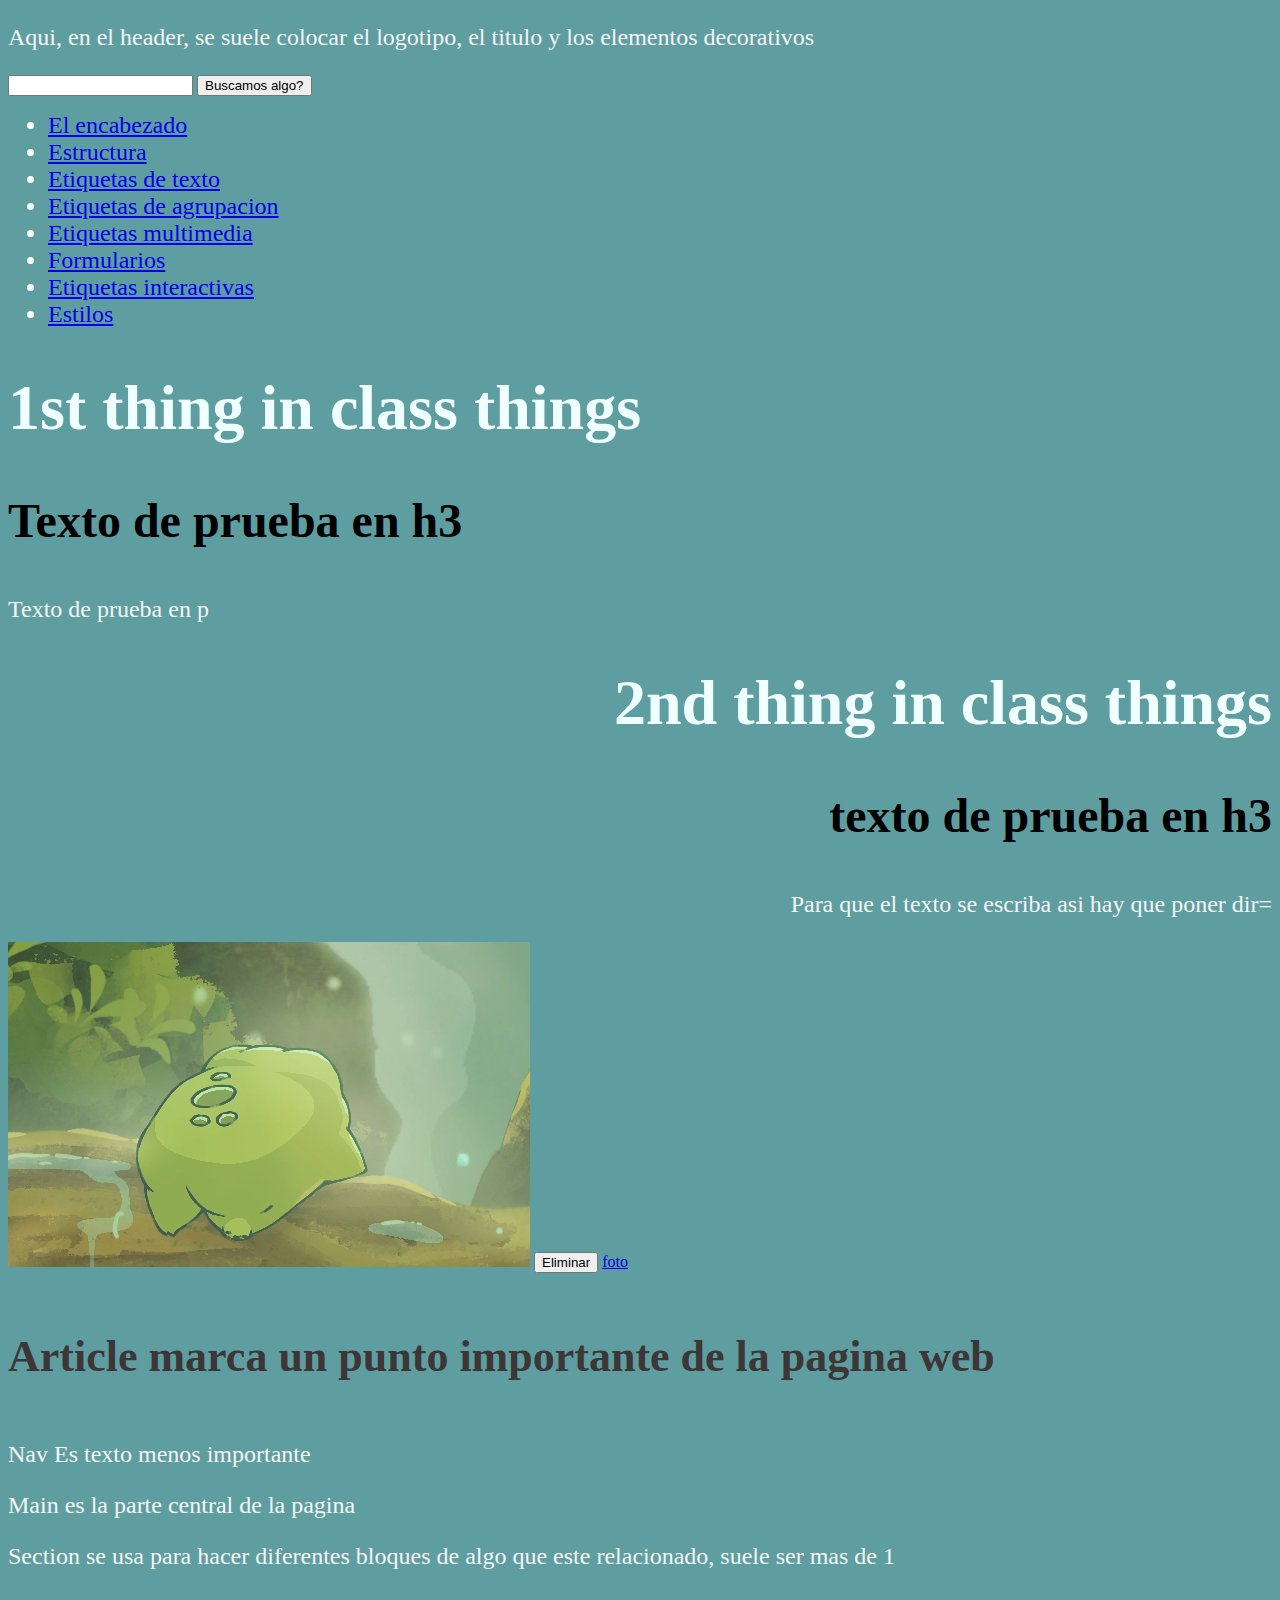
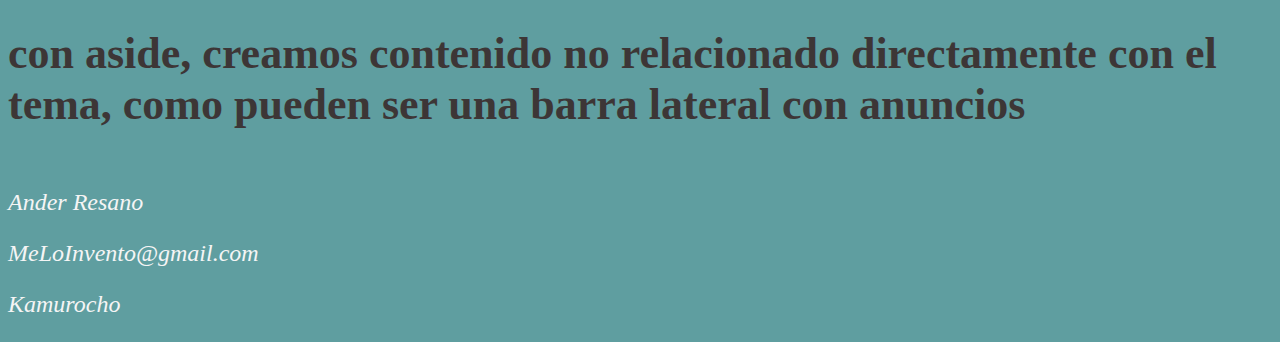
<file: code/index.html>
<!DOCTYPE html>
<html lang="es-ES"> <!--ES-ES SIGNIFICA ESPAÑOL DE ESPAÑA-->
<head>
    <meta charset="UTF-8">
    <link rel="shortcut icon" href="/images/Sin título.png" type="image/x-icon">
    <link rel="stylesheet" href="/css/formato.css">
    <meta name="viewport" content="width=device-width, initial-scale=1.0">
    <title>Aprenderemos html con una sola web?</title>
</head>
<body>
    <header>
        <p>Aqui, en el header, se suele colocar el logotipo, el titulo y los elementos decorativos</p>
        <search>
            <form>
            <input type="search">
            <input type="submit" value="Buscamos algo?">
            </form>
        </search>
    </header>
    <nav>
        <ul>
            <li><a href="/code/html_head_meta_link.html">El encabezado</a></li>
            <li><a href="/code/html_estructura_tipica.html">Estructura</a></li>
            <li><a href="/code/html_Etiquetas_de_texto.html">Etiquetas de texto</a></li>
            <li><a href="/code/html_etiquetas_de_agrupacion.html"> Etiquetas de agrupacion</a></li>
            <li><a href="/code/html_etiquetas_multimedia.html">Etiquetas multimedia</a></li>
            <li><a href="/code/html_etiquetas_de_formulario.html">Formularios</a></li>
            <li><a href="/code/html_etiquetas_interactivas.html">Etiquetas interactivas</a></li>
            <li><a href="/code/css.html">Estilos</a></li>
        </ul>
    </nav>
    <div id="1st_thing" class="things"> <!--DIV SIRVE PARA HACER BLOQUES DE TEXTO-->
        <h1 lang="en" translate="yes"> 1st thing in class things</h1> <!--LANG PERMITE CAMBIAR EL IDIOMA DE UNA LINEA DE TEXTO-->
        <h3>Texto de prueba en h3</h3>
        <p>Texto de prueba en p</p>
    </div>
    <div id="2nd_thing" class="things" dir="rtl"> <!--EL ID ES UNICO Y LA CLASE ENGLOBA DIFERENTES ID-->
        <h1 lang="en" translate="no"> 2nd thing in class things</h1> <!--TRANSLATE SIRVE PARA QUE SE PUEDA TRADUCIR O NO-->
        <h3>texto de prueba en h3</h3>
        <p>=Para que el texto se escriba asi hay que poner dir </p>
    </div>
    <img src="/images/Sin título.png" alt="broke" title="quita el puntero de aqui, marrano"> <!--TITLE ES EL TEXTO QUE SALE AL PONER EL PUNTERO SOBRE LA FOTO-->
    <button data-action="BORRAR" data-id="123">Eliminar</button> <!--BOTON PARA HACER ACCIONES, EN ESTE CASO BORRA-->
    <a href="/images/Sin título.png" accesskey="c">foto</a> <!--BOTON DE ACCESO DIRECTO A LO QUE PONGAS EN EL HREF-->
    <Article>
        <h4>Article marca un punto importante de la pagina web</h4>
    </Article>
    <nav>
        <p>Nav Es texto menos importante</p>
    </nav>
    <main>
        <p>Main es la parte central de la pagina</p>

    </main>
    <section>
        <p>Section se usa para hacer diferentes bloques de algo que este relacionado, suele ser mas de 1</p>
    </section>
    <aside>
        <h4>con aside, creamos contenido no relacionado directamente con el tema, como pueden ser una barra lateral con anuncios</h4>
    </aside>
    <footer>
        <address>
            <p>Ander Resano</p>
            <p>MeLoInvento@gmail.com</p>
            <p>Kamurocho</p>
        </address>
    </footer>



</body>
</html>
</file>
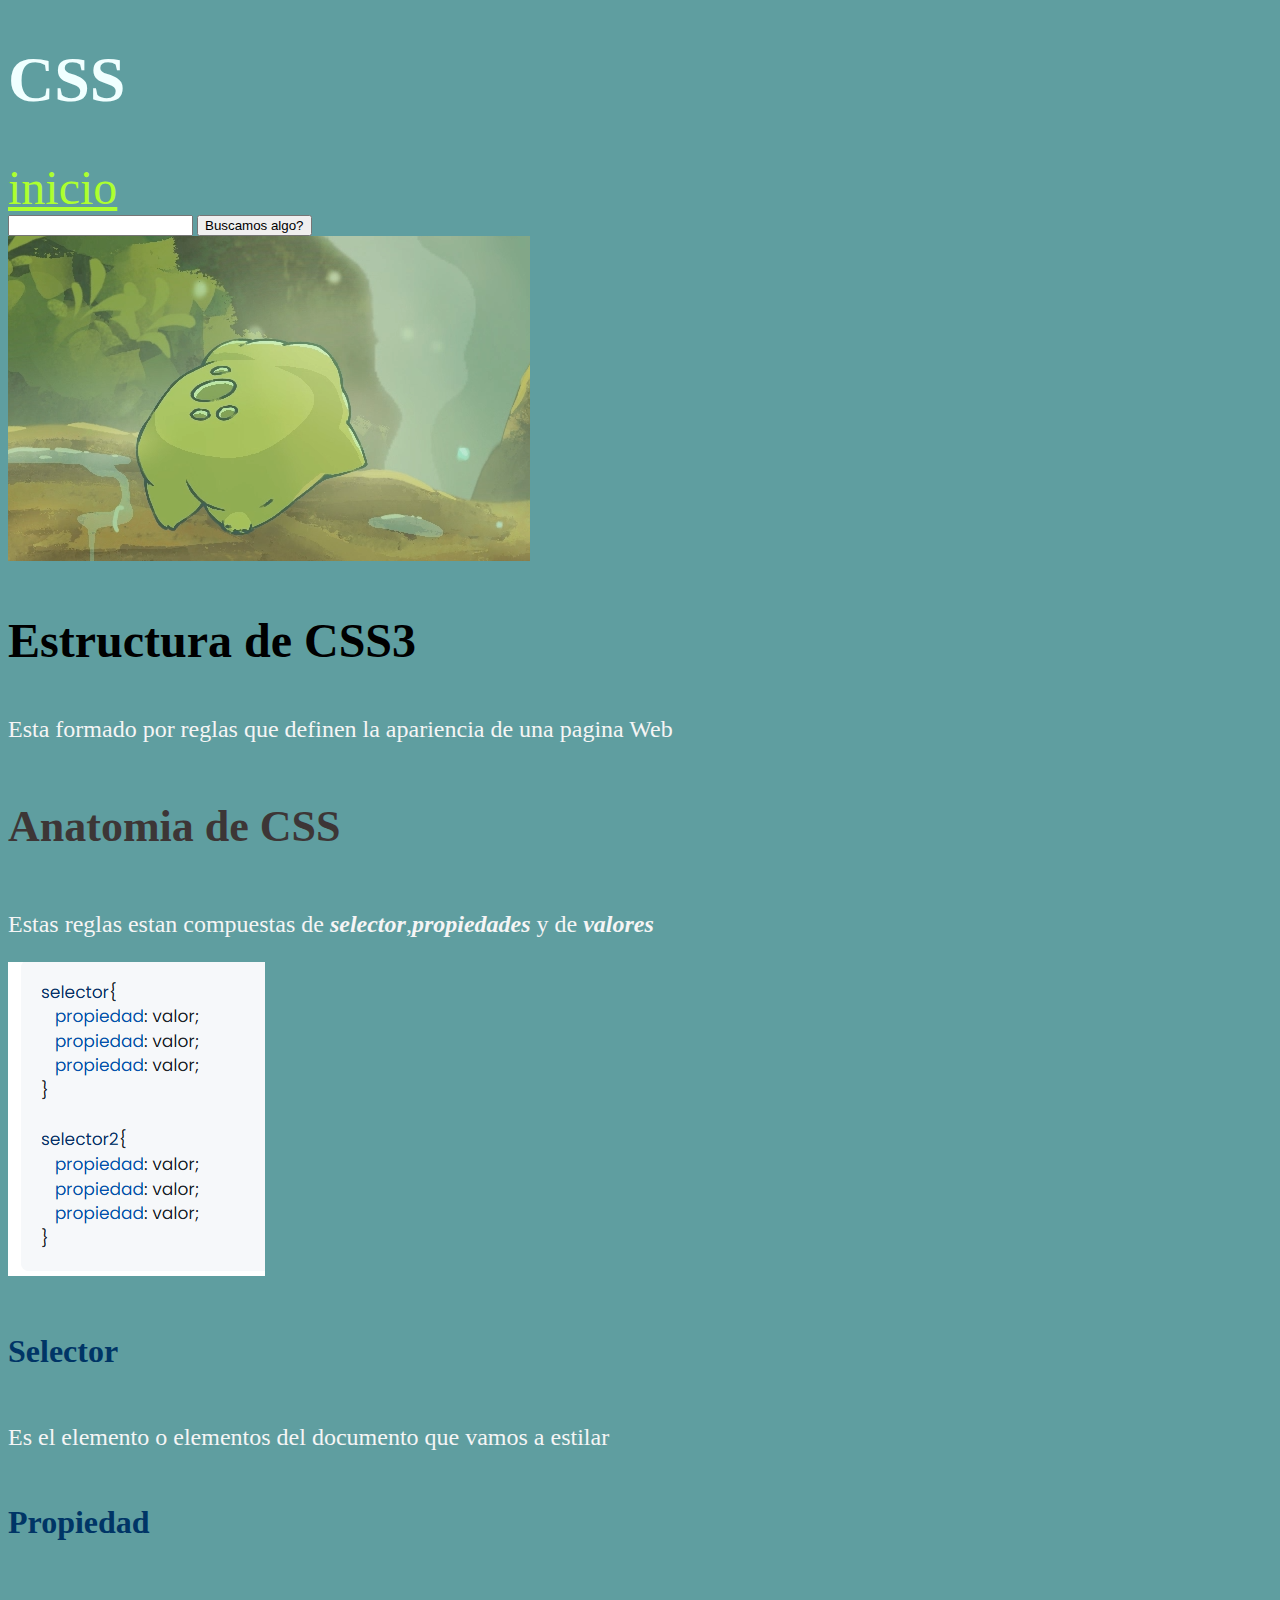
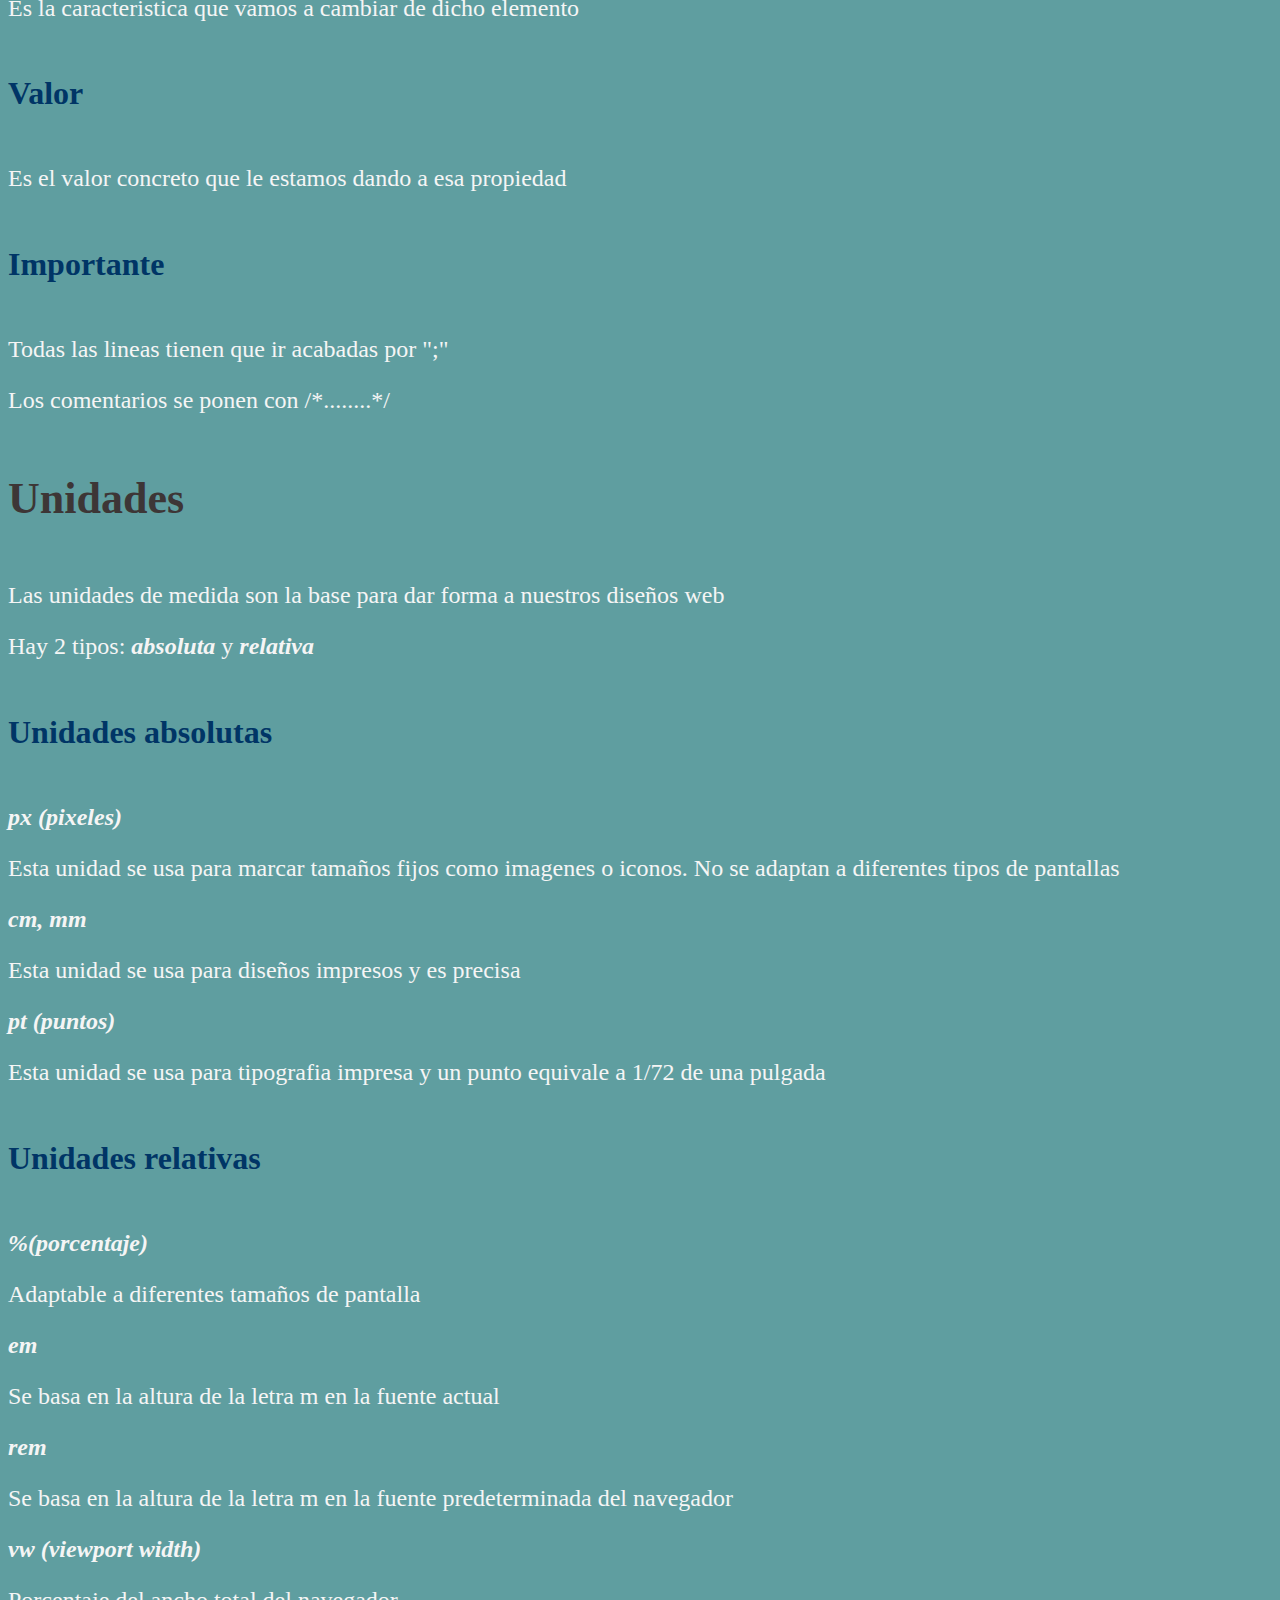
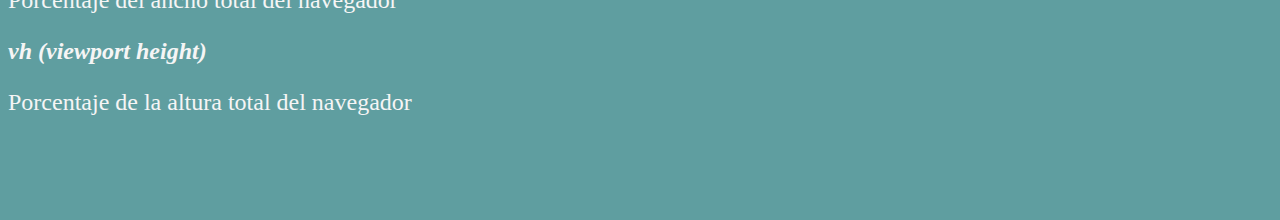
<file: code/css.html>
<!DOCTYPE html>
<html lang="en">
<head>
    <meta charset="UTF-8">
    <link rel="shortcut icon" href="/images/Sin título.png" type="image/x-icon">
    <link rel="stylesheet" href="/css/formato.css">
    <script src="/js/main.js"></script>
    <meta name="viewport" content="width=device-width, initial-scale=1.0">
    <meta name="author" content="Ander Resano">
    <meta name="theme-color" content="#fabada">
    <meta name="description" content="Web de practicas en HTML">
    <title>Estilos</title>
</head>
<header>
    <h1>CSS</h1>
    <a href="/code/index.html" class="enlace" accesskey="c">inicio</a>
    <search>
        <form>
        <input type="search">
        <input type="submit" value="Buscamos algo?">
        </form>
    </search>
    <img src="/images/Sin título.png" alt="broke" class="fondo">
</header>
<main>
    <div id="Estructura" >
        <h3>Estructura de CSS3</h3>
        <p>Esta formado por reglas que definen la apariencia de una pagina Web</p>
    </div>
    <section>
        <div id="Anatomia">
        <h4>Anatomia de CSS</h4>
        <p>Estas reglas estan compuestas de <strong>selector</strong>,<strong>propiedades</strong> y de <strong>valores</strong></p>
        <img src="/images/Captura de pantalla 2025-02-28 192212.png" alt="100px" title="pseudocodigo base">
        </div>
        <article>
            <h5>Selector</h5>
            <p>Es el elemento o elementos del documento que vamos a estilar</p>
        </article>
        <article>
            <h5>Propiedad</h5>
            <p>Es la caracteristica que vamos a cambiar de dicho elemento</p>
        </article>
        <article>
            <h5>Valor</h5>
            <p>Es el valor concreto que le estamos dando a esa propiedad</p>
        </article>
        <div>
            <h5>Importante</h5>
            <p>Todas las lineas tienen que ir acabadas por ";"</p>
            <p>Los comentarios se ponen con /*........*/</p>
        </div>

    </section>
    <section>
        <div id="#Unidades">
            <h4>Unidades</h4>
            <p>Las unidades de medida son la base para dar forma a nuestros diseños web</p>
            <p>Hay 2 tipos: <strong>absoluta</strong> y <strong>relativa</strong></p>
        </div>
        <article>
            <h5>Unidades absolutas</h5>
            <p><strong>px (pixeles) </strong></p>
            <p>Esta unidad se usa para marcar tamaños fijos como imagenes o iconos. No se adaptan a diferentes tipos de pantallas</p>
            <p><strong>cm, mm</strong></p>
            <p>Esta unidad se usa para diseños impresos y es precisa</p>
            <p><strong>pt (puntos)</strong></p>
            <p>Esta unidad se usa para tipografia impresa y un punto equivale a 1/72 de una pulgada</p>
        </article>
        <article>
            <h5>Unidades relativas</h5>
            <p><strong>%(porcentaje)</strong></p>
            <p>Adaptable a diferentes tamaños de pantalla</p>
            <p><strong>em</strong></p>
            <p>Se basa en la altura de la letra m en la fuente actual</p>
            <p><strong>rem</strong></p>
            <p>Se basa en la altura de la letra m en la fuente predeterminada del navegador</p>
            <p><strong>vw (viewport width)</strong></p>
            <p>Porcentaje del ancho total del navegador</p>
            <p><strong>vh (viewport height)</strong></p>
            <p>Porcentaje de la altura total del navegador</p>
            

        </article>
    </section>
    <br><br><br><br>
</main>
</html>
</file>
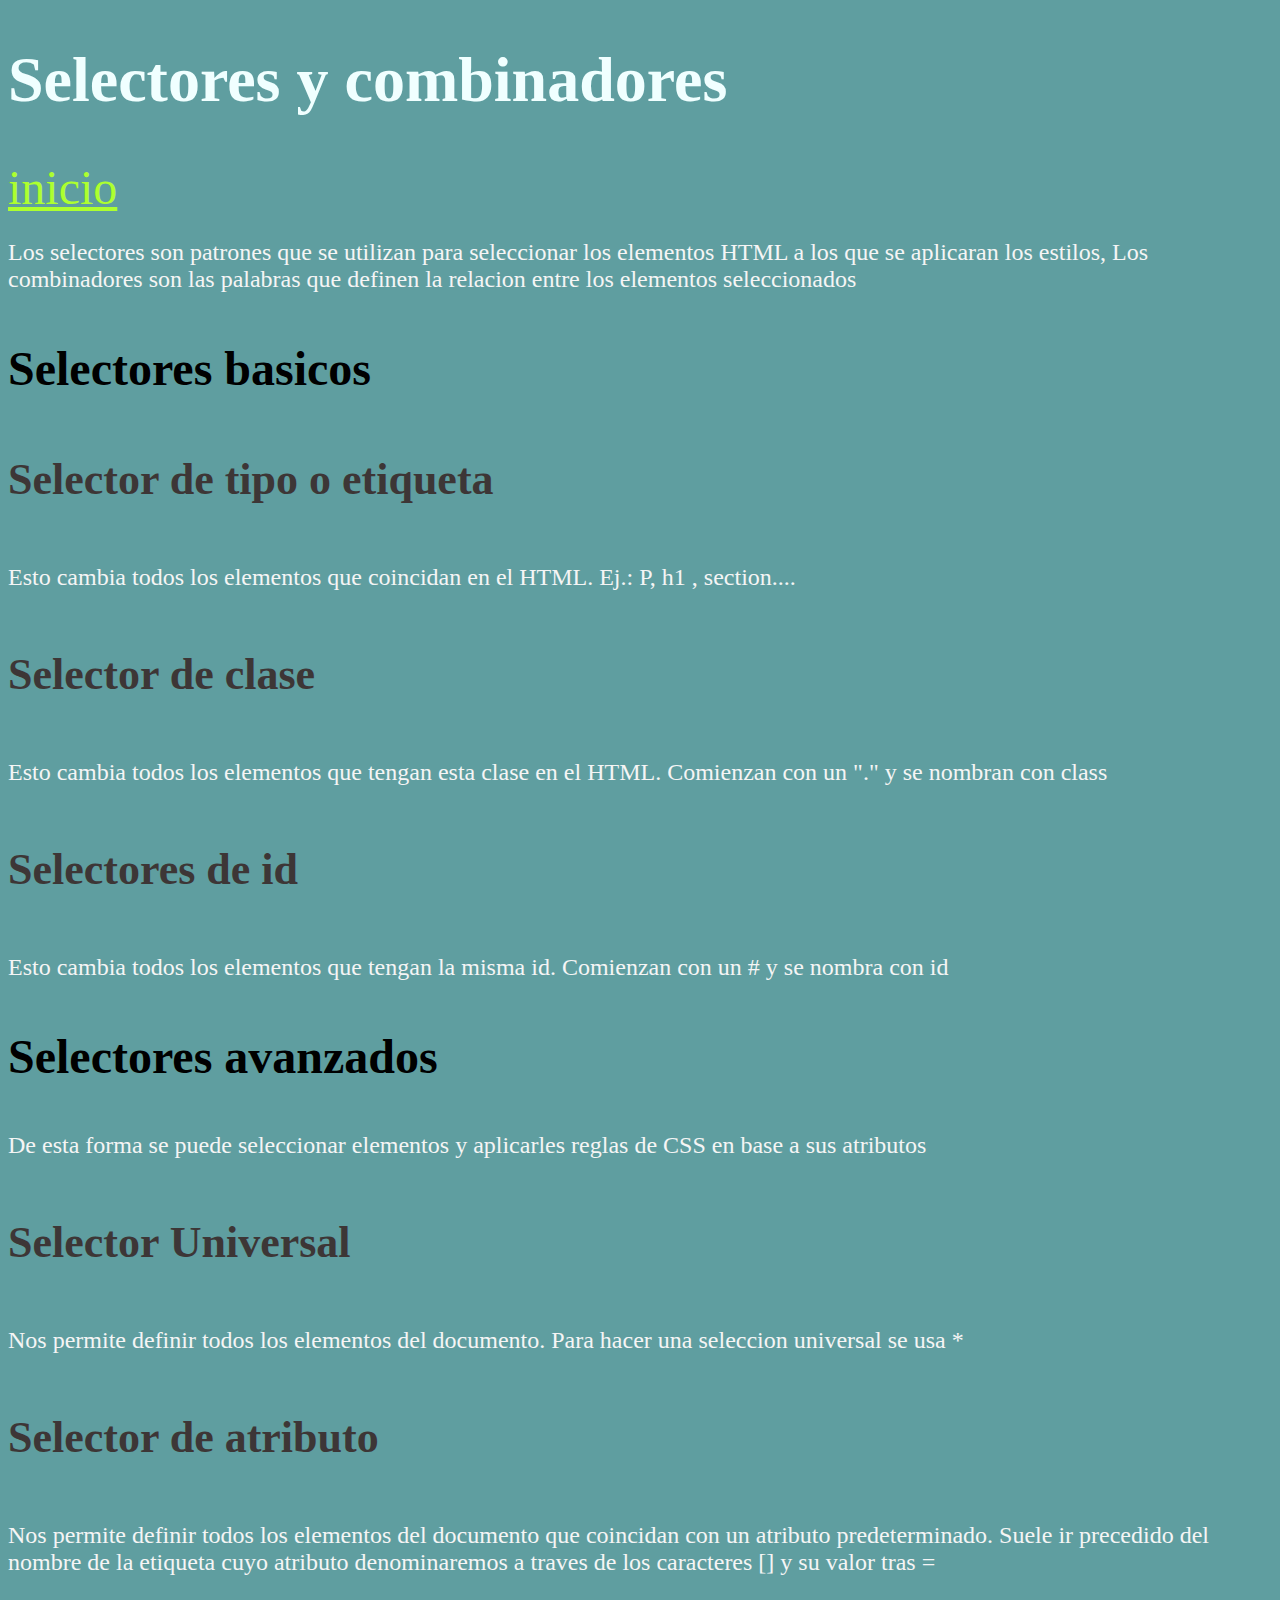
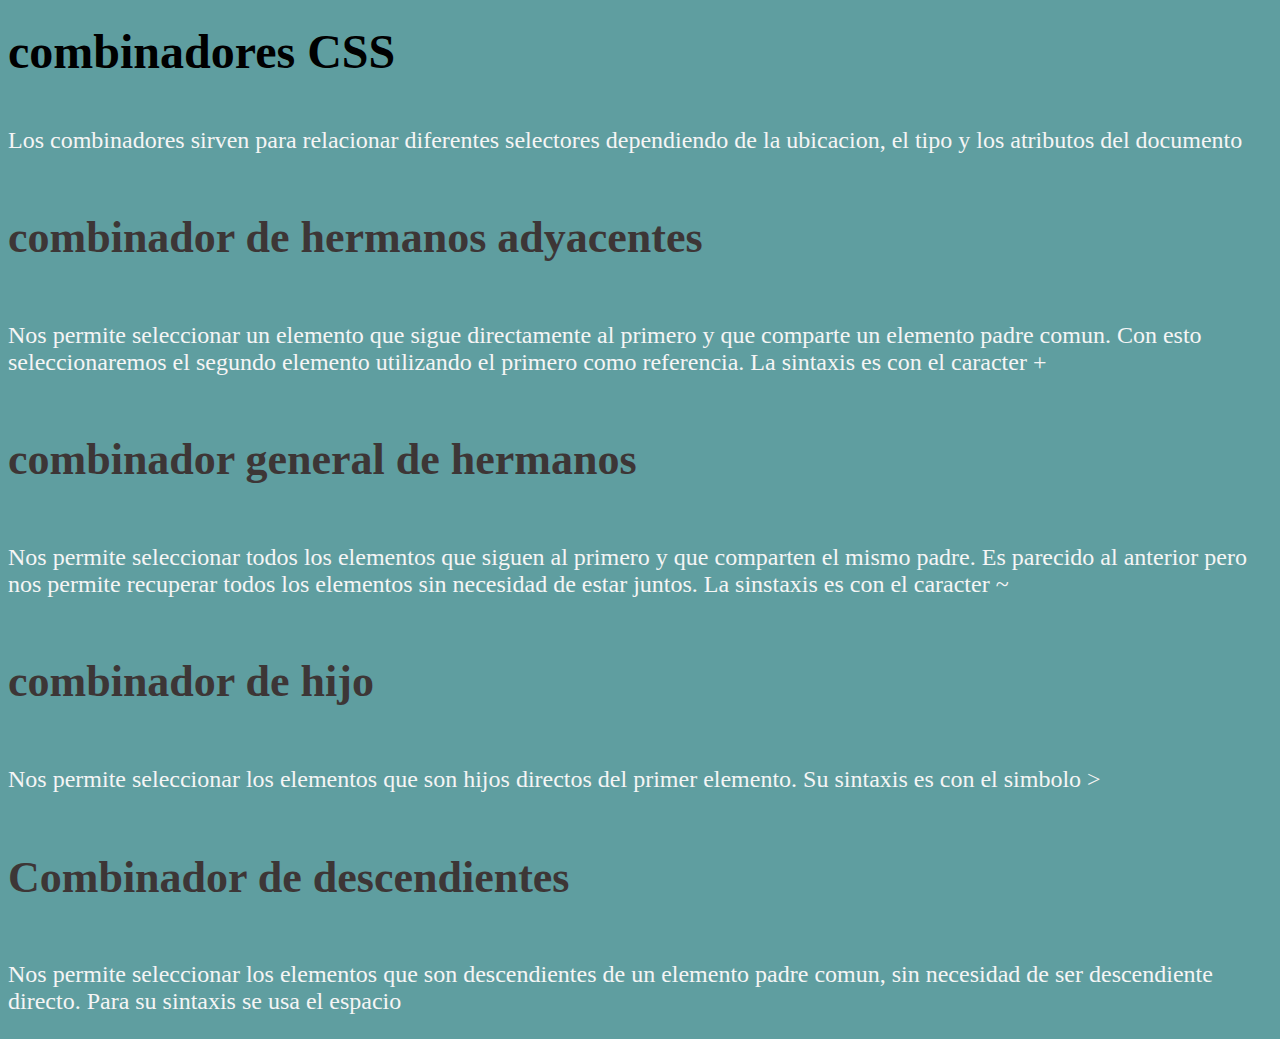
<file: code/css_selectores y combinadores.html>
<!DOCTYPE html>
<html lang="es-ES">
<head>
    <meta charset="UTF-8">
    <link rel="shortcut icon" href="/images/Sin título.png" type="image/x-icon">
    <link rel="stylesheet" href="/css/formato.css">
    <script src="/js/main.js"></script>
    <meta name="viewport" content="width=device-width, initial-scale=1.0">
    <meta name="author" content="Ander Resano">
    <meta name="theme-color" content="#fabada">
    <meta name="description" content="Web de practicas en HTML">
    <title>Selectores y combinadores</title>
</head>
<header>
    <h1>Selectores y combinadores</h1>
    <a href="/code/index.html" class="enlace" accesskey="c">inicio</a>
</header>
<main>
    <div>
        <p>Los selectores son patrones que se utilizan para seleccionar los elementos HTML a los que se aplicaran los estilos, Los combinadores son las palabras que definen la relacion entre los elementos seleccionados</p>
    </div>
    <article>
        <h3>Selectores basicos</h3>
    
        <section>
            <h4>Selector de tipo o etiqueta</h4>
            <p>Esto cambia todos los elementos que coincidan en el HTML. Ej.: P, h1 , section....</p>
        </section>
        <section>
            <h4>Selector de clase</h4>
            <p>Esto cambia todos los elementos que tengan esta clase en el HTML. Comienzan con un "." y se nombran con class </p>
        </section>
        <section>
            <h4>Selectores de id</h4>
            <p>Esto cambia todos los elementos que tengan la misma id. Comienzan con un # y se nombra con id</p>
        </section>
    </article>
    <article>
        <h3>Selectores avanzados</h3>
        <p>De esta forma se puede seleccionar elementos y aplicarles reglas de CSS en base a sus atributos</p>
        <section>
            <h4>Selector Universal</h4>
            <p>Nos permite definir todos los elementos del documento. Para hacer una seleccion universal se usa *</p>
        </section>
        <section>
            <h4>Selector de atributo</h4>
            <p>Nos permite definir todos los elementos del documento que coincidan con un atributo predeterminado. Suele ir precedido del nombre de la etiqueta cuyo atributo denominaremos a traves de los caracteres [] y su valor tras =</p>
        </section>
    </article>
    <article>
        <h3>combinadores CSS</h3>
        <p>Los combinadores sirven para relacionar diferentes selectores dependiendo de la ubicacion, el tipo y los atributos del documento</p>
        <section>
            <h4>combinador de hermanos adyacentes</h4>
            <p>Nos permite seleccionar un elemento que sigue directamente al primero y que comparte un elemento padre comun. Con esto seleccionaremos el segundo elemento utilizando el primero como referencia. La sintaxis es con el caracter +</p>
        </section>
        <section>
            <h4>combinador general de hermanos</h4>
            <p>Nos permite seleccionar todos los elementos que siguen al primero y que comparten el mismo padre. Es parecido al anterior pero nos permite recuperar todos los elementos sin necesidad de estar juntos. La sinstaxis es con el caracter ~</p>
        </section>
        <section>
            <h4>combinador de hijo</h4>
            <p>Nos permite seleccionar los elementos que son hijos directos del primer elemento. Su sintaxis es con el simbolo > </p>
        </section>
        <section>
            <h4>Combinador de descendientes</h4>
            <p>Nos permite seleccionar los elementos que son descendientes de un elemento padre comun, sin necesidad de ser descendiente directo. Para su sintaxis se usa el espacio</p>
        </section>

    </article>
</main>
</html>
</file>
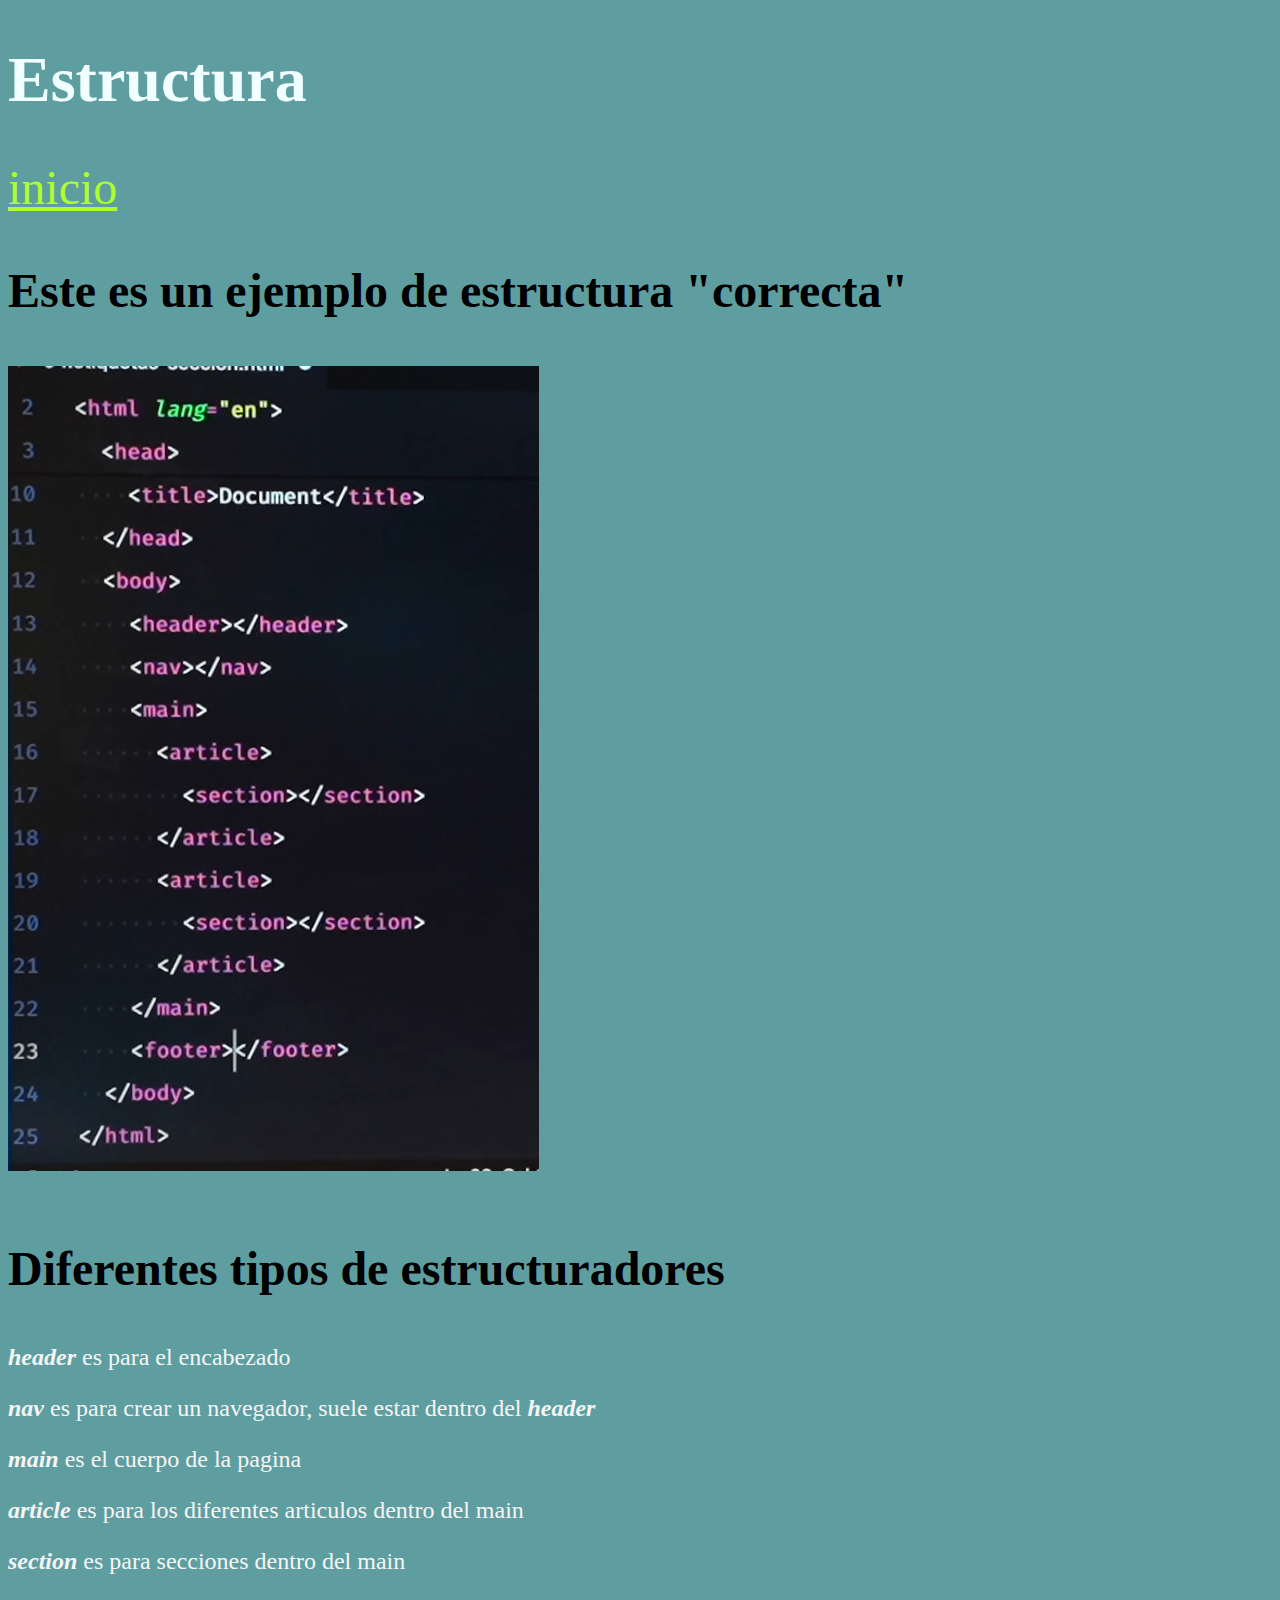
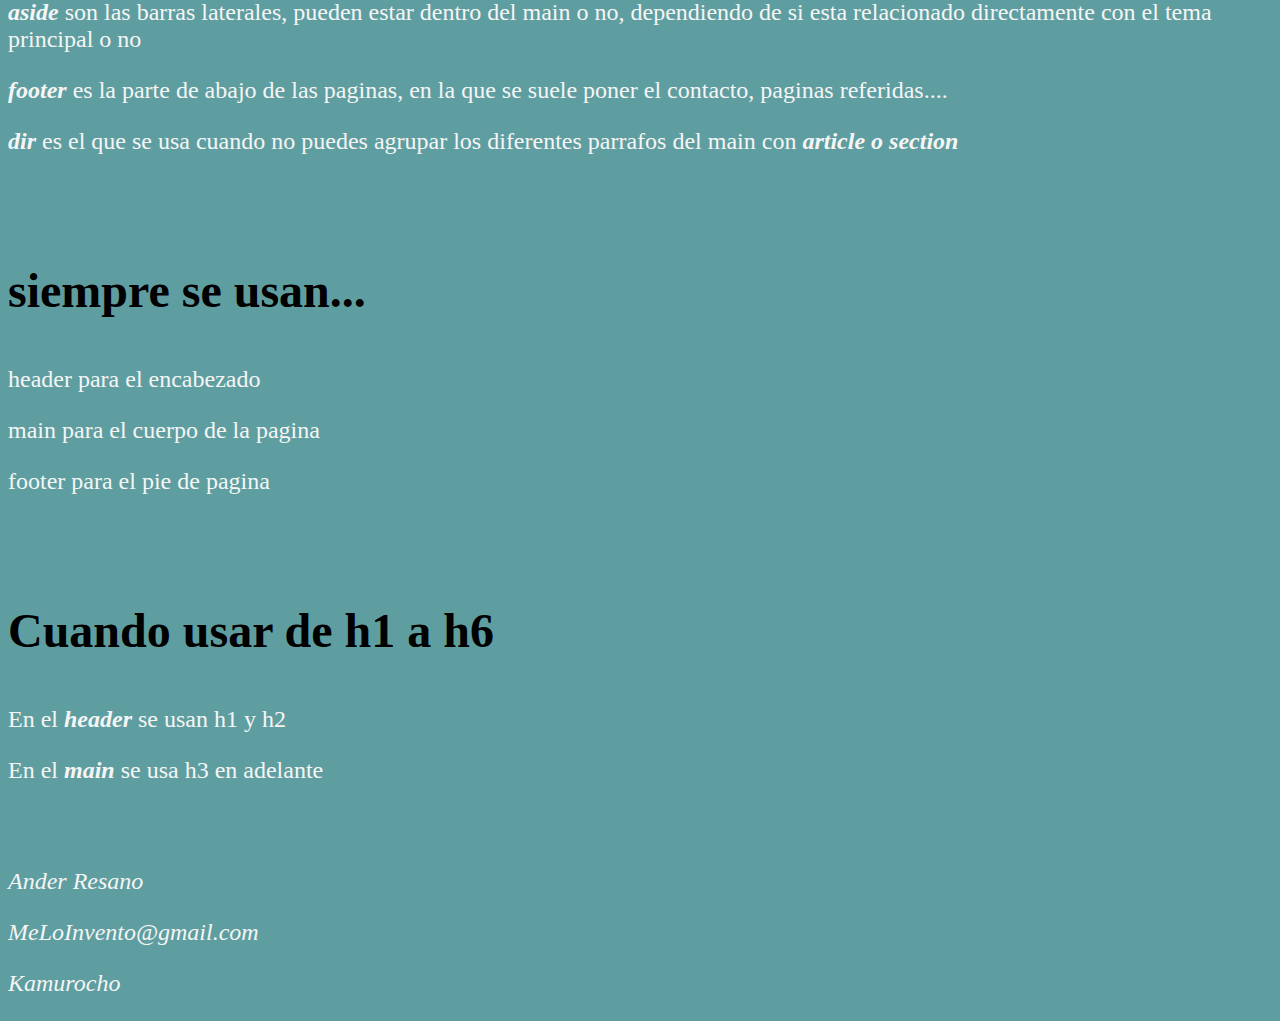
<file: code/html_estructura_tipica.html>
<!DOCTYPE html>
<html lang="en">
<head>
    <meta charset="UTF-8">
    <link rel="shortcut icon" href="/images/Sin título.png" type="image/x-icon">
    <link rel="stylesheet" href="/css/formato.css">
    <meta name="viewport" content="width=device-width, initial-scale=1.0">
    <title>Mejorando el seo</title>
</head>
<body>
    <header>
        <h1>Estructura</h1>
        <a href="/code/index.html" class="enlace" accesskey="c">inicio</a>
    </header>
    <main>
        <div>
            <h3>Este es un ejemplo de estructura "correcta"</h3>
            <img src="/images/Captura de pantalla 2025-02-28 151206.png" alt="">
        </div>
        <br>
        <section>
        <h3>Diferentes tipos de estructuradores</h3>
            <p><strong>header</strong> es para el encabezado</p>
            <p><strong>nav</strong> es para crear un navegador, suele estar dentro del <strong>header</strong></p>
            <p><strong>main</strong> es el cuerpo de la pagina</p>
            <p><strong>article</strong> es para los diferentes articulos dentro del main</p>
            <p><strong>section</strong> es para secciones dentro del main</p>
            <p><strong>aside</strong> son las barras laterales, pueden estar dentro del main o no, dependiendo de si esta relacionado directamente con el tema principal o no</p>
            <p><strong>footer</strong> es la parte de abajo de las paginas, en la que se suele poner el contacto, paginas referidas....</p>
            <p><strong>dir</strong> es el que se usa cuando no puedes agrupar los diferentes parrafos del main con <strong>article o section</strong></p>
        </section>
        <br>
        <br>
        <section>
        <h3>siempre se usan...</h3>
            <p>header para el encabezado</p>
            <p>main para el cuerpo de la pagina</p>
            <p>footer para el pie de pagina</p>
        </section>
        <br>
        <br>
        <section>
            <h3>Cuando usar de h1 a h6</h3>
            <p>En el <strong>header</strong> se usan h1 y h2</p>
            <p>En el <strong>main</strong> se usa h3 en adelante</p>
        </section>
    </main>
    <br>
    <br>
    
    <footer>
        <address>
            <p>Ander Resano</p>
            <p>MeLoInvento@gmail.com</p>
            <p>Kamurocho</p>
        </address>
    </footer>

</body>
</html>
</file>
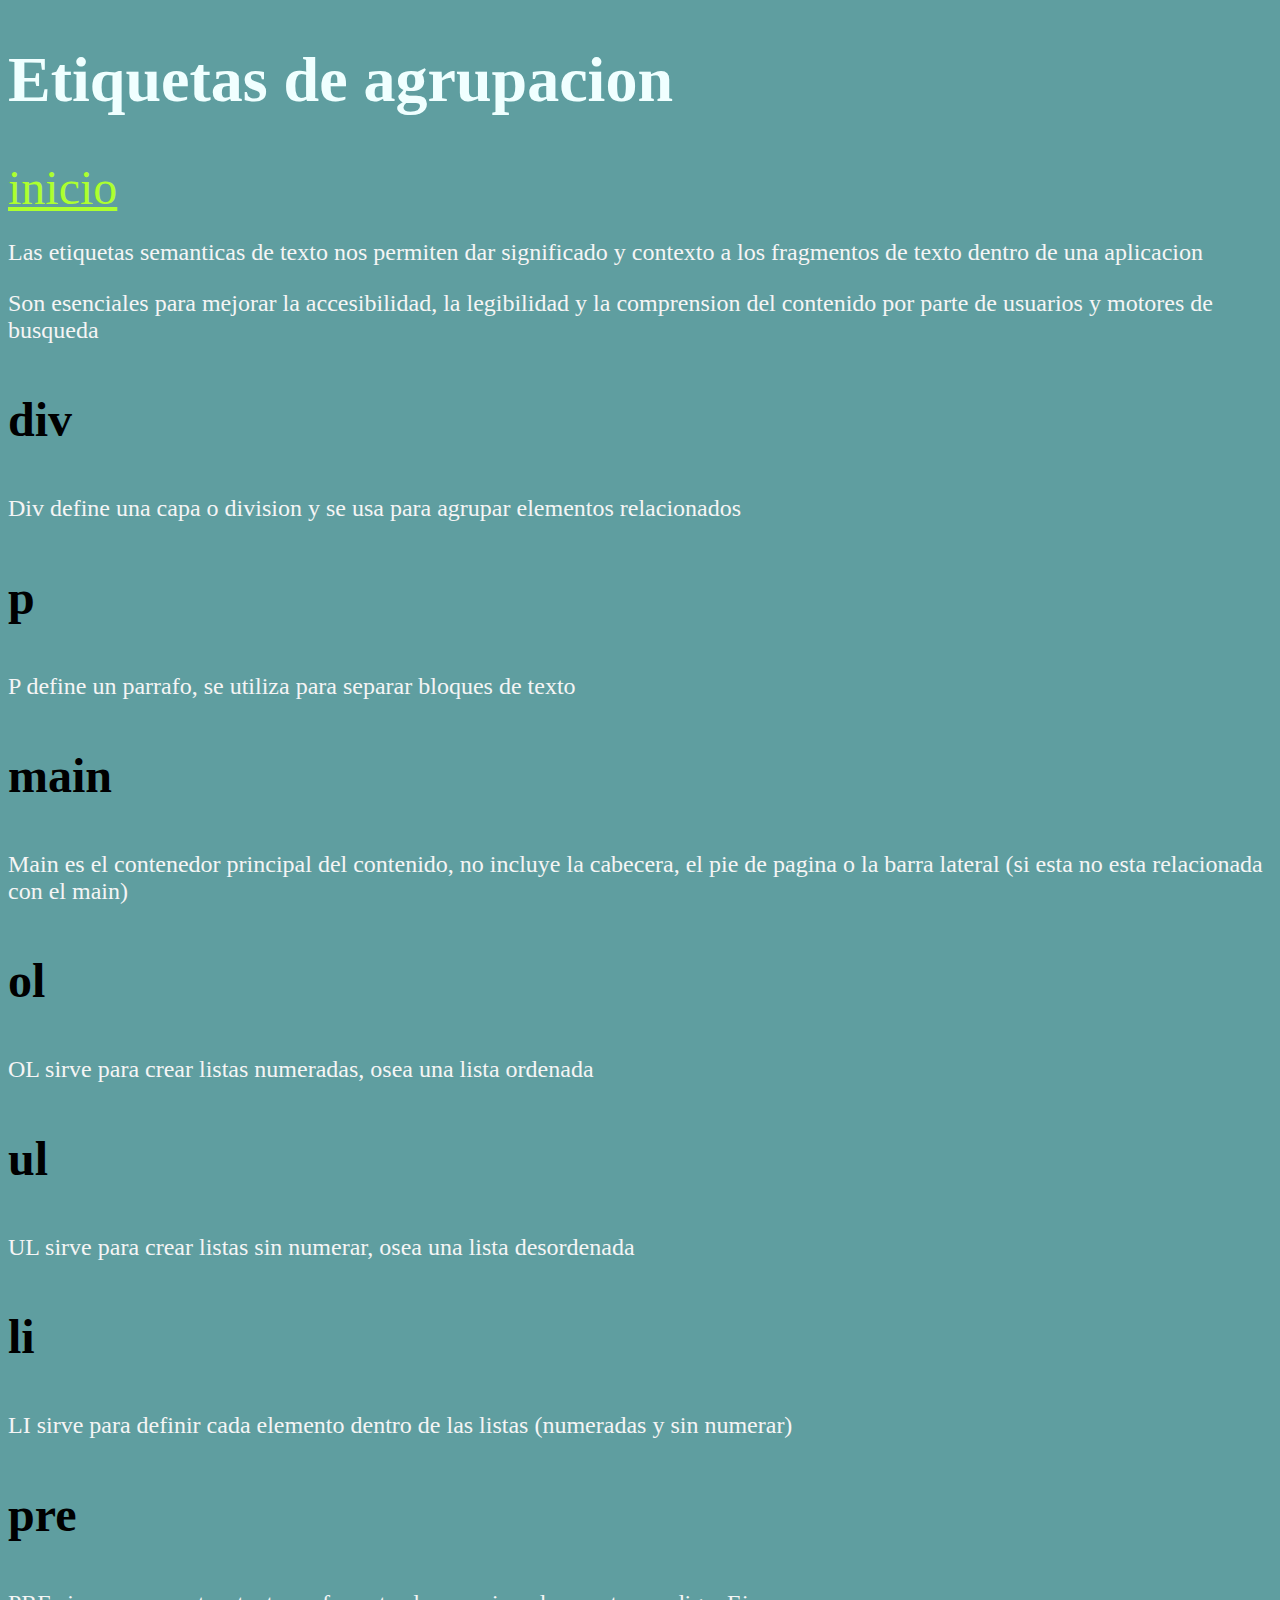
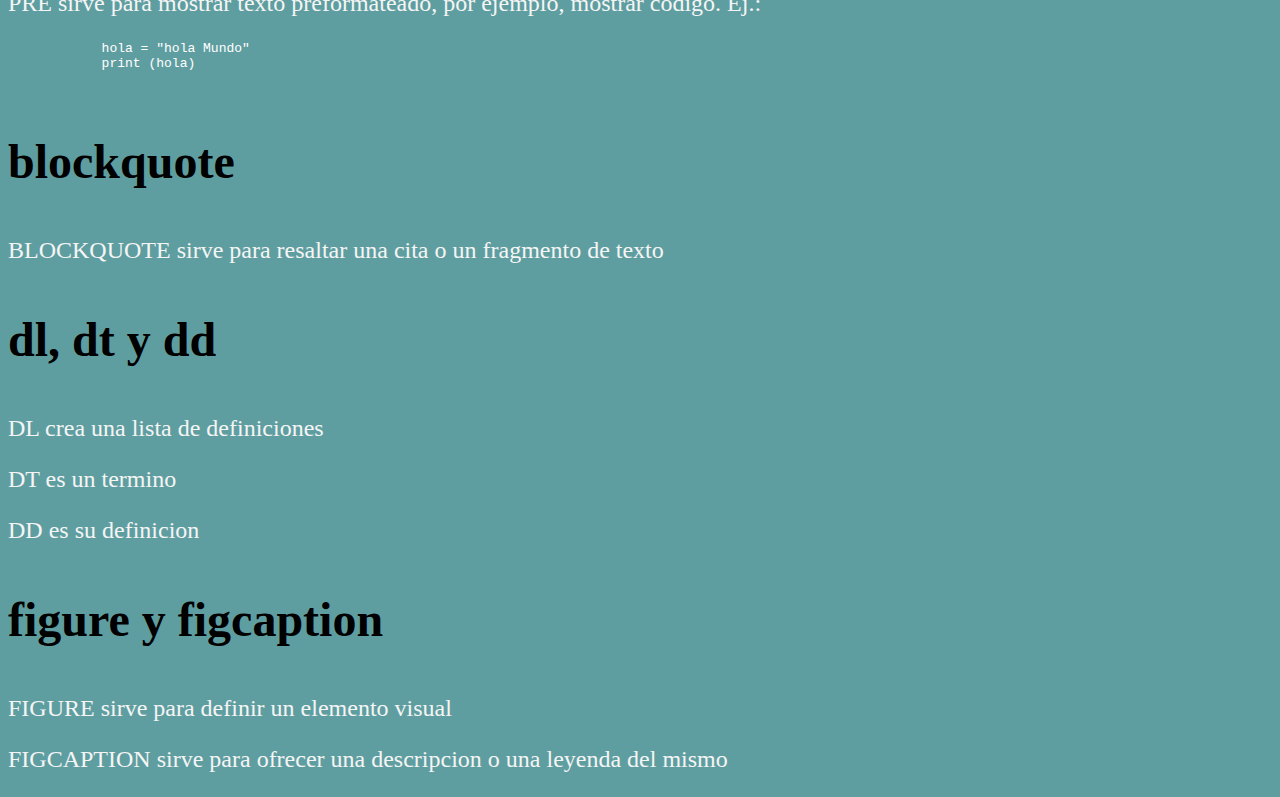
<file: code/html_etiquetas_de_agrupacion.html>
<!DOCTYPE html>
<html lang="es-ES">
<head>
    <meta charset="UTF-8">
    <link rel="shortcut icon" href="/images/Sin título.png" type="image/x-icon">
    <link rel="stylesheet" href="/css/formato.css">
    <script src="/js/main.js"></script>
    <meta name="viewport" content="width=device-width, initial-scale=1.0">
    <meta name="author" content="Ander Resano">
    <meta name="theme-color" content="#fabada">
    <meta name="description" content="Web de practicas en HTML">
    <title>Etiquetas de agrupacion</title>
</head>
<header>
    <h1>Etiquetas de agrupacion</h1>
    <a href="/code/index.html" class="enlace" accesskey="c">inicio</a>
</header>
<main>
    <div>
        <p>Las etiquetas semanticas de texto nos permiten dar significado y contexto a los fragmentos de texto dentro de una aplicacion</p>
        <p>Son esenciales para mejorar la accesibilidad, la legibilidad y la comprension del contenido por parte de usuarios y motores de busqueda</p>
    </div>
    <section>
        <h3>div</h3>
        <p>Div define una capa o division y se usa para agrupar elementos relacionados</p>
    </section>
    <section>
        <h3>p</h3>
        <p>P define un parrafo, se utiliza para separar bloques de texto</p>
    </section>
    <section>
        <h3>main</h3>
        <p>Main es el contenedor principal del contenido, no incluye la cabecera, el pie de pagina o la barra lateral (si esta no esta relacionada con el main)</p>
    </section>
    <section>
        <h3>ol</h3>
        <p>OL sirve para crear listas numeradas, osea una lista ordenada</p>
    </section>
    <section>
        <h3>ul</h3>
        <p>UL sirve para crear listas sin numerar, osea una lista desordenada</p>
    </section>
    <section>
        <h3>li</h3>
        <p>LI sirve para definir cada elemento dentro de las listas (numeradas y sin numerar)</p>
    </section>
    <section>
        <h3>pre</h3>
        <p>PRE sirve para mostrar texto preformateado, por ejemplo, mostrar codigo. Ej.:</p>
        <pre>
            hola = "hola Mundo"
            print (hola)
        </pre>
    </section>
    <section>
        <h3>blockquote</h3>
        <p>BLOCKQUOTE sirve para resaltar una cita o un fragmento de texto</p>
    </section>
    <section>
        <h3>dl, dt y dd</h3>
        <p>DL crea una lista de definiciones</p>
        <p>DT es un termino</p>
        <p>DD es su definicion</p>
    </section>
    <section>
        <h3>figure y figcaption</h3>
        <p>FIGURE sirve para definir un elemento visual</p>
        <p>FIGCAPTION sirve para ofrecer una descripcion o una leyenda del mismo</p>
    </section>

</main>
</html>
</file>
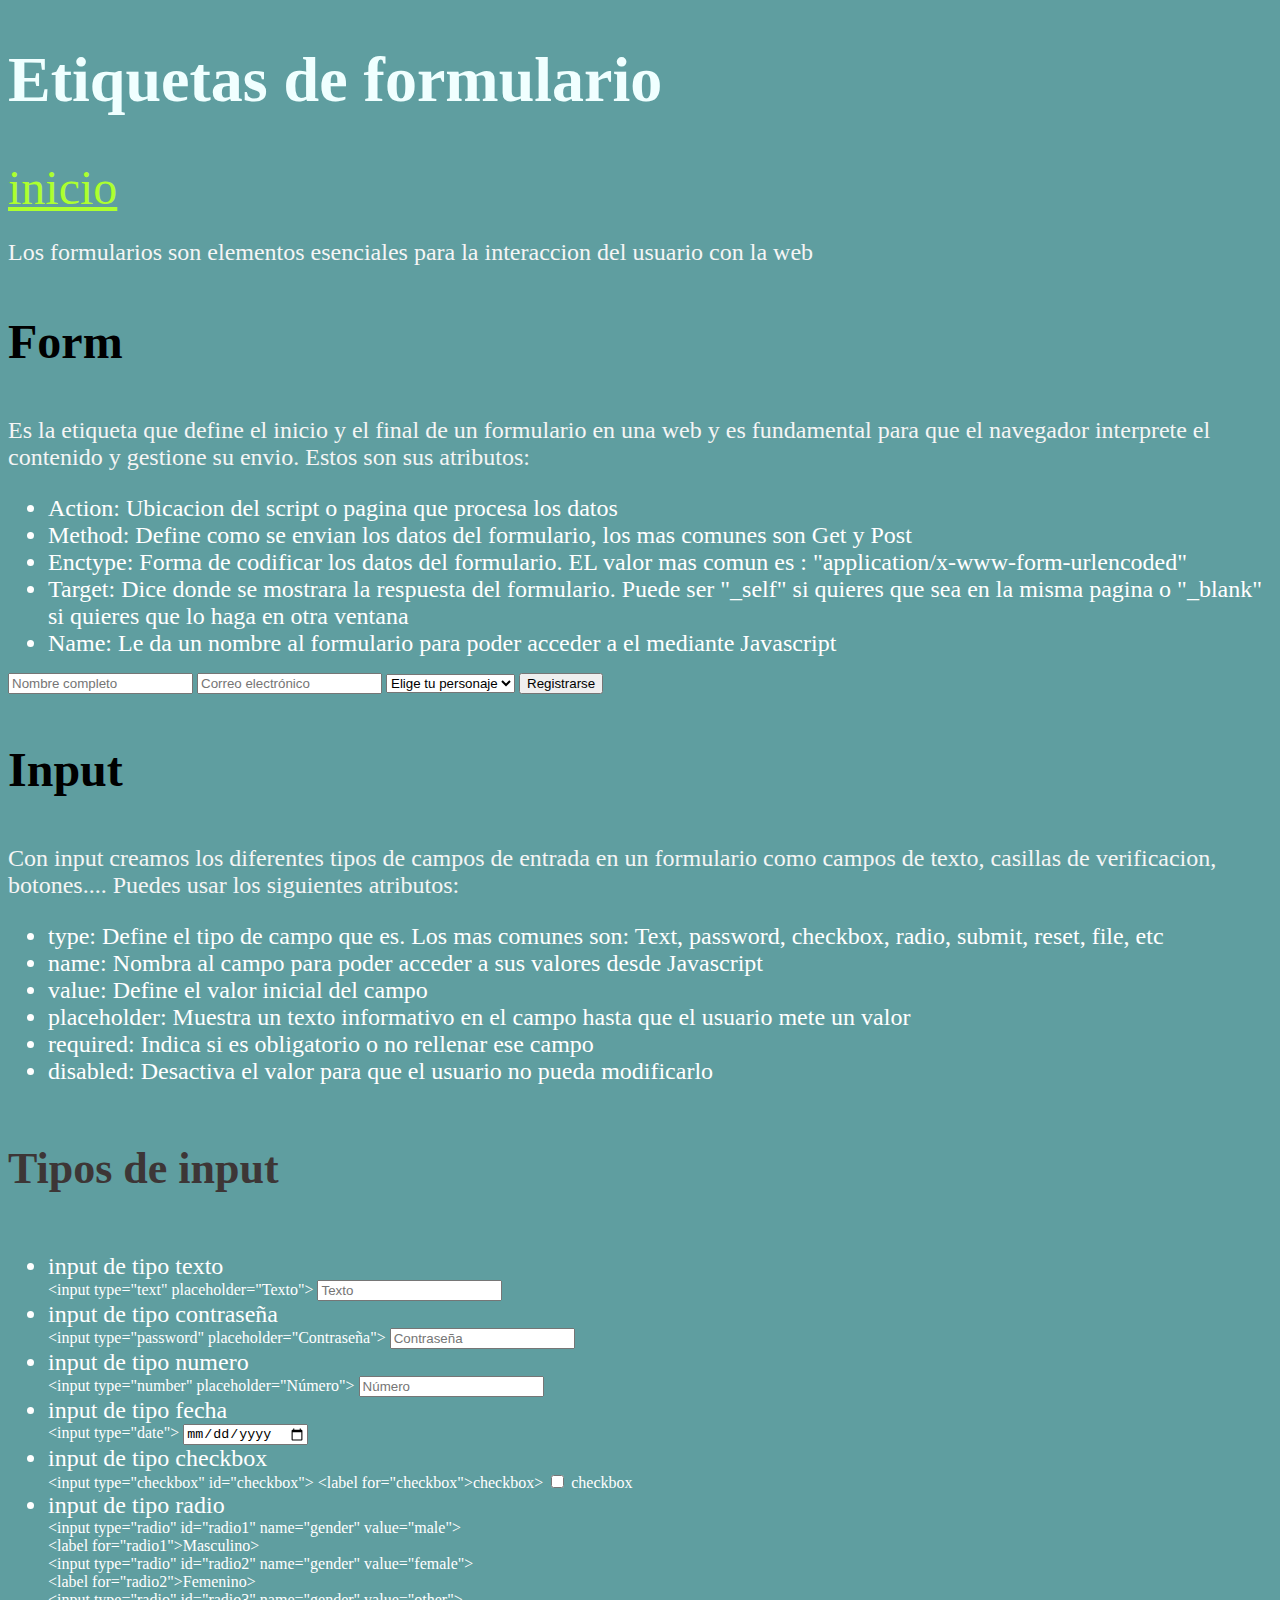
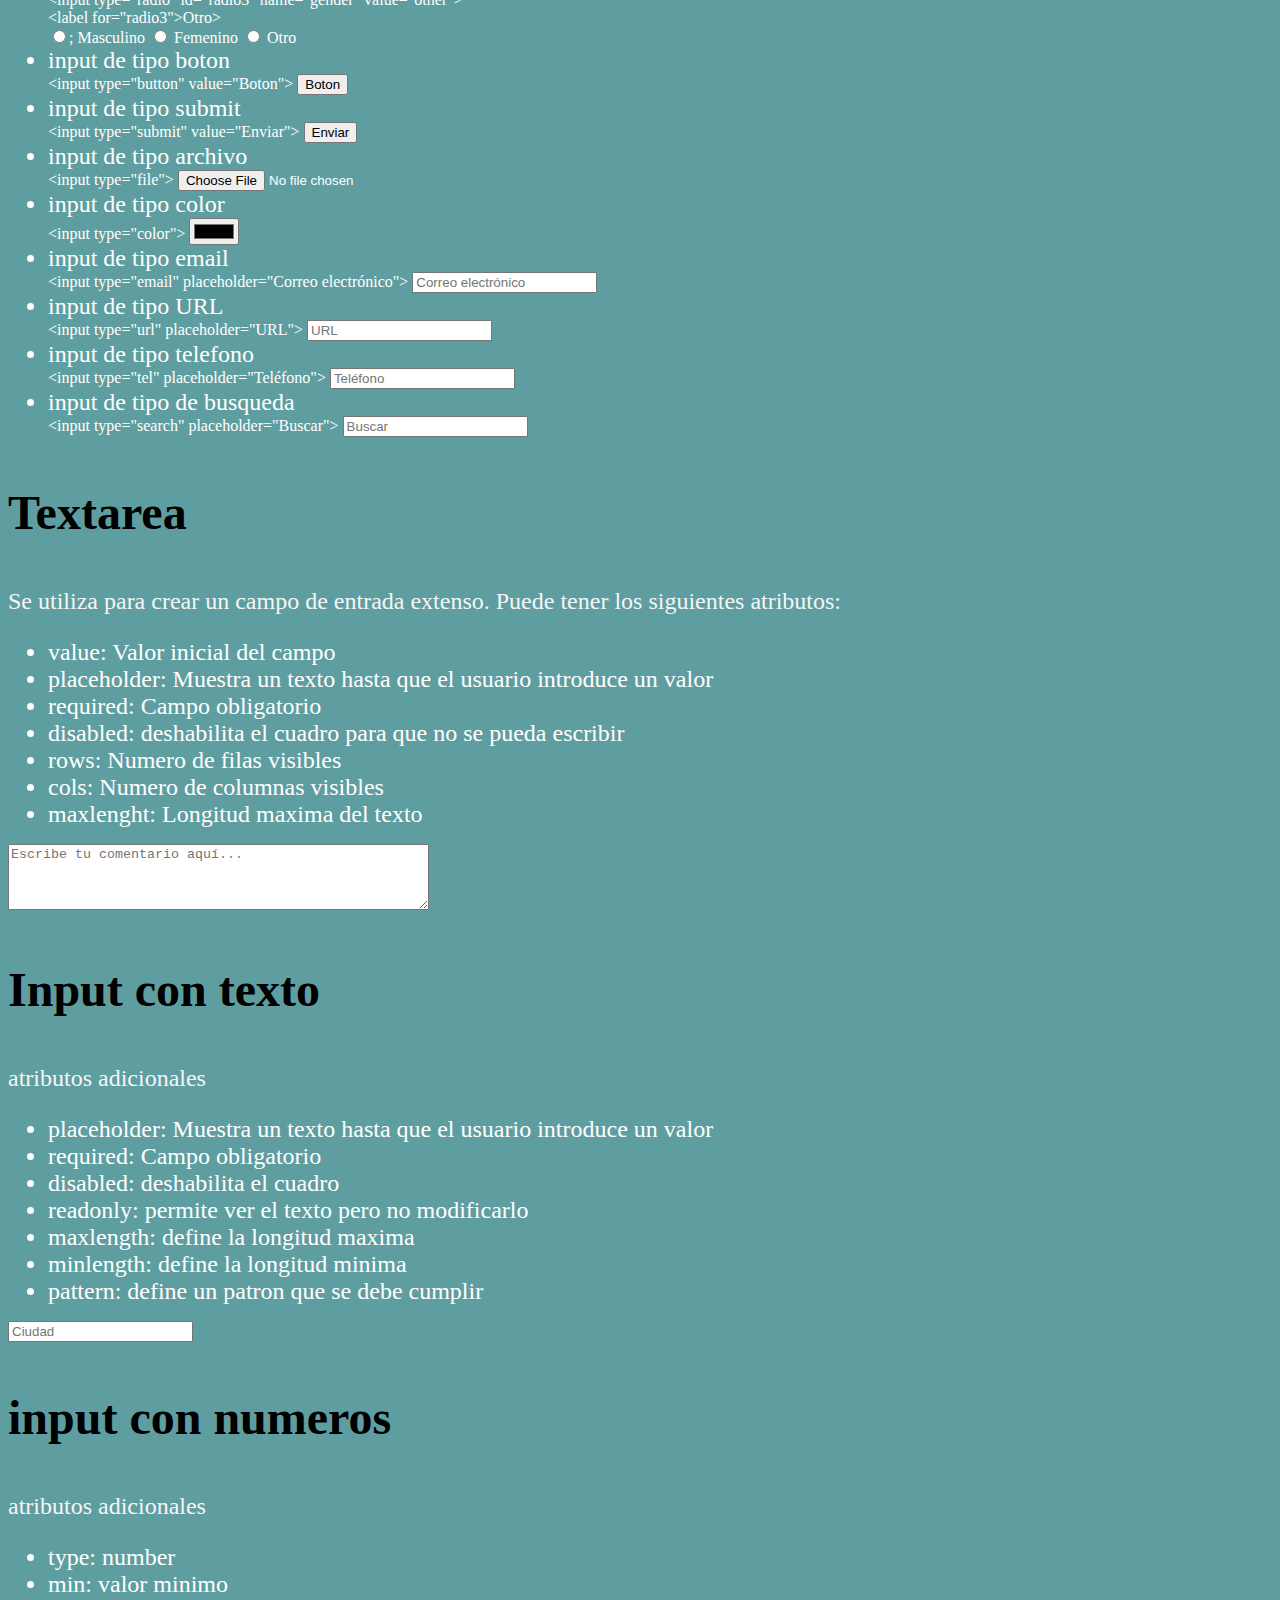
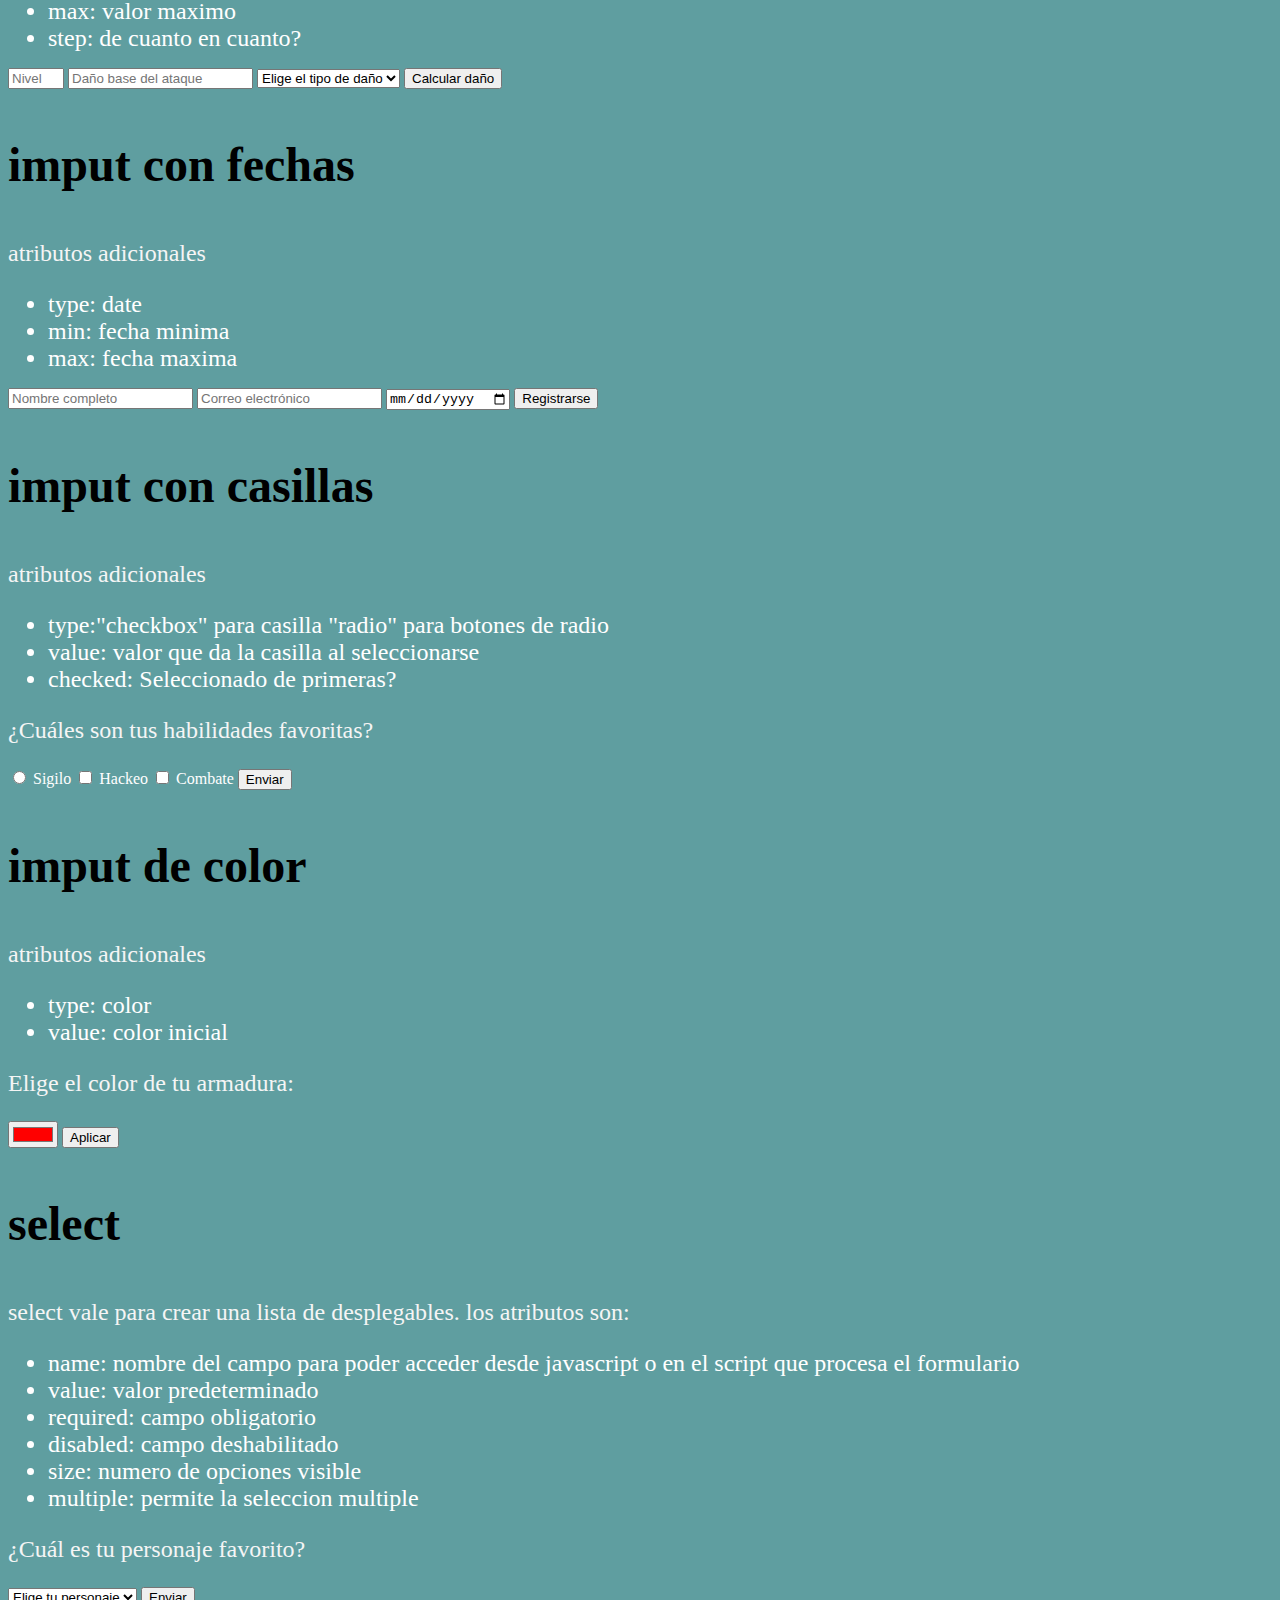
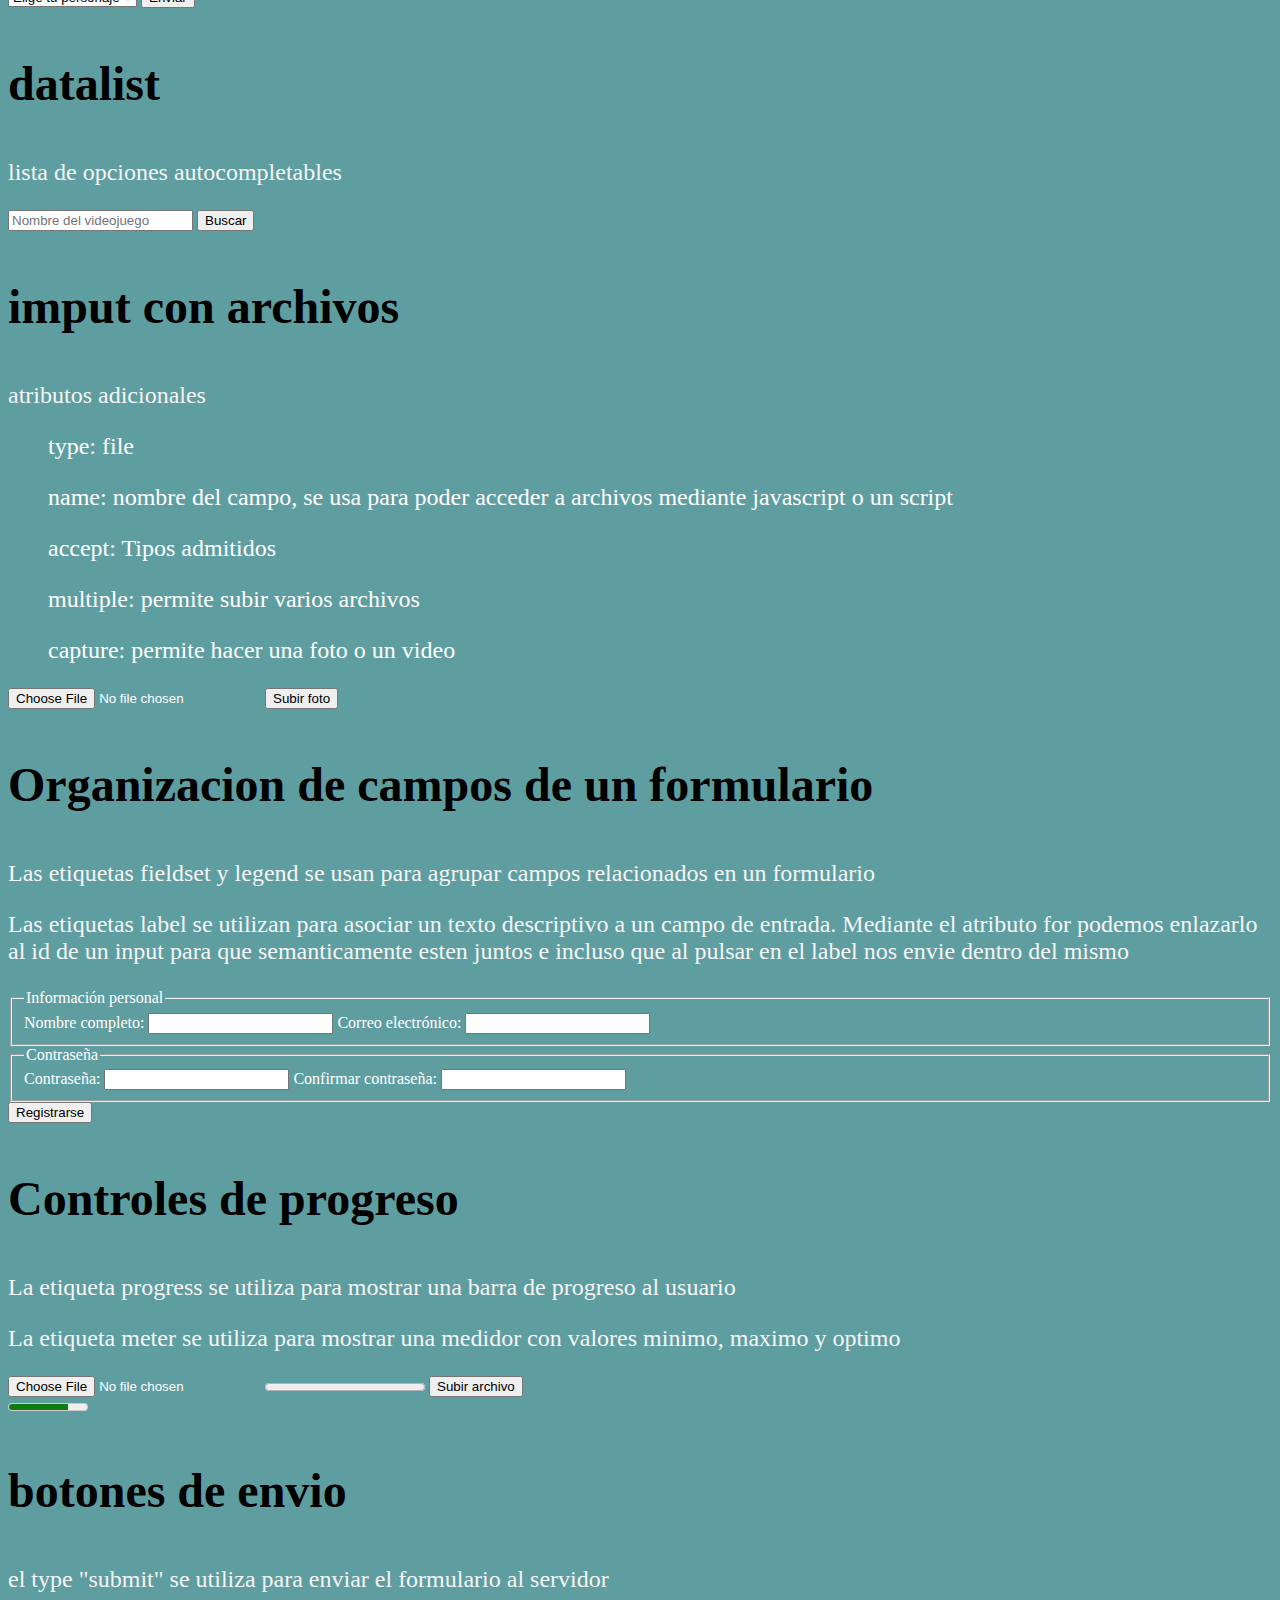
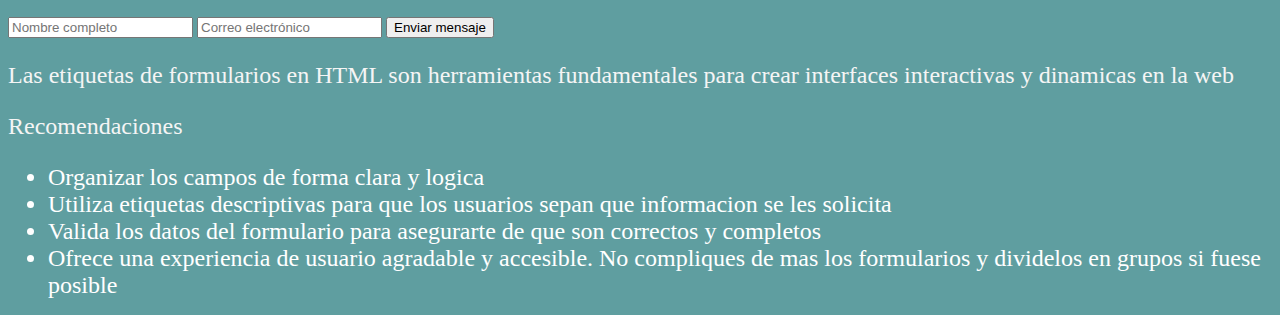
<file: code/html_etiquetas_de_formulario.html>
<!DOCTYPE html>
<html lang="es-ES">
<head>
    <meta charset="UTF-8">
    <link rel="shortcut icon" href="/images/Sin título.png" type="image/x-icon">
    <link rel="stylesheet" href="/css/formato.css">
    <script src="/js/main.js"></script>
    <meta name="viewport" content="width=device-width, initial-scale=1.0">
    <meta name="author" content="Ander Resano">
    <meta name="theme-color" content="#fabada">
    <meta name="description" content="Web de practicas en HTML">
    <title>Etiquetas de formulario</title>
</head>
<header>
    <h1>Etiquetas de formulario</h1>
    <a href="/code/index.html" class="enlace" accesskey="c">inicio</a>
</header>
<main>
    <div>
        <p>Los formularios son elementos esenciales para la interaccion del usuario con la web</p>
    </div>
    <section>
        <h3>Form</h3>
        <p>Es la etiqueta que define el inicio y el final de un formulario en una web y es fundamental para que el navegador interprete el contenido y gestione su envio. Estos son sus atributos:</p>
        <ul>
            <li>Action: Ubicacion del script o pagina que procesa los datos</li>
            <li>Method: Define como se envian los datos del formulario, los mas comunes son Get y Post</li>
            <li>Enctype: Forma de codificar los datos del formulario. EL valor mas comun es : "application/x-www-form-urlencoded"</li>
            <li>Target: Dice donde se mostrara la respuesta del formulario. Puede ser "_self" si quieres que sea en la misma pagina o "_blank" si quieres que lo haga en otra ventana</li>
            <li>Name: Le da un nombre al formulario para poder acceder a el mediante Javascript</li>
        </ul>
        <form action="registro_cosplay.com" method="post">
            <input type="text" name="nombre" placeholder="Nombre completo">
            <input type="email" name="correo" placeholder="Correo electrónico">
            <select name="personaje">
                <option value="">Elige tu personaje</option>
                <option value="batman">Batman</option>
                <option value="spiderman">Spiderman</option>
                <option value="wonder_woman">Wonder Woman</option>
            </select>
            <input type="submit" value="Registrarse">
        </form>
    </section>
    <section>
        <h3>Input</h3>
        <p>Con input creamos los diferentes tipos de campos de entrada en un formulario como campos de texto, casillas de verificacion, botones.... Puedes usar los siguientes atributos:</p>
        <ul>
            <li>type: Define el tipo de campo que es. Los mas comunes son: Text, password, checkbox, radio, submit, reset, file, etc</li>
            <li>name: Nombra al campo para poder acceder a sus valores desde Javascript</li>
            <li>value: Define el valor inicial del campo</li>
            <li>placeholder: Muestra un texto informativo en el campo hasta que el usuario mete un valor</li>
            <li>required: Indica si es obligatorio o no rellenar ese campo</li>
            <li>disabled: Desactiva el valor para que el usuario no pueda modificarlo</li>
        </ul>
        <article>
            <h4>Tipos de input</h4>
            <ul>
                <li>input de tipo texto </li>
                    &lt;input type="text" placeholder="Texto"&gt;

                    <input type="text" placeholder="Texto">
                <li>input de tipo contraseña</li>
                    &lt;input type="password" placeholder="Contraseña"&gt;
                    <input type="password" placeholder="Contraseña">
                <li>input de tipo numero</li>
                    &lt;input type="number" placeholder="Número"&gt;
                    <input type="number" placeholder="Número">
                <li>input de tipo fecha</li>
                    &lt;input type="date"&gt;
                    <input type="date">
                <li>input de tipo checkbox</li>
                    &lt;input type="checkbox" id="checkbox"&gt;
                    &lt;label for="checkbox">checkbox</label>&gt;
                    <input type="checkbox" id="checkbox">
                    <label for="checkbox">checkbox</label>
                <li>input de tipo radio</li>
                    &lt;input type="radio" id="radio1" name="gender" value="male"&gt;
                    <br>
                    &lt;label for="radio1">Masculino&gt;
                    <br>
                    &lt;input type="radio" id="radio2" name="gender" value="female"&gt;
                    <br>
                    &lt;label for="radio2">Femenino&gt;
                    <br>
                    &lt;input type="radio" id="radio3" name="gender" value="other"&gt;
                    <br>
                    &lt;label for="radio3">Otro&gt;
                    <br>
                    <input type="radio" id="radio1" name="gender" value="male">;
                    <label for="radio1">Masculino</label>
                    <input type="radio" id="radio2" name="gender" value="female">
                    <label for="radio2">Femenino</label>
                    <input type="radio" id="radio3" name="gender" value="other">
                    <label for="radio3">Otro</label>
                <li>input de tipo boton</li>
                    &lt;input type="button" value="Boton"&gt;
                    <input type="button" value="Boton">
                <li>input de tipo submit</li>
                    &lt;input type="submit" value="Enviar"&gt;
                    <input type="submit" value="Enviar">
                <li>input de tipo archivo</li>
                    &lt;input type="file"&gt;
                    <input type="file">
                <li>input de tipo color</li>
                    &lt;input type="color"&gt;
                    <input type="color">
                <li>input de tipo email</li>
                    &lt;input type="email" placeholder="Correo electrónico"&gt;
                    <input type="email" placeholder="Correo electrónico">
                <li>input de tipo URL</li>
                    &lt;input type="url" placeholder="URL"&gt;
                    <input type="url" placeholder="URL">
                <li>input de tipo telefono</li>
                    &lt;input type="tel" placeholder="Teléfono"&gt;
                    <input type="tel" placeholder="Teléfono">
                <li>input de tipo de busqueda</li>
                    &lt;input type="search" placeholder="Buscar"&gt;
                    <input type="search" placeholder="Buscar">
            </ul>
        </article>
    </section>
    <section>
        <h3>Textarea</h3>
        <p>Se utiliza para crear un campo de entrada extenso. Puede tener los siguientes atributos:</p>
        <ul>
            <li>value: Valor inicial del campo</li>
            <li>placeholder: Muestra un texto hasta que el usuario introduce un valor</li>
            <li>required: Campo obligatorio</li>
            <li>disabled: deshabilita el cuadro para que no se pueda escribir</li>
            <li>rows: Numero de filas visibles</li>
            <li>cols: Numero de columnas visibles</li>
            <li>maxlenght: Longitud maxima del texto</li>
        </ul>
        <textarea rows="4" cols="50" placeholder="Escribe tu comentario aquí..."></textarea>
    </section>
    <section>
        <h3>Input con texto</h3>
        <p>atributos adicionales</p>
        <ul>
            <li>placeholder: Muestra un texto hasta que el usuario introduce un valor</li>
            <li>required: Campo obligatorio</li>
            <li>disabled: deshabilita el cuadro </li>
            <li>readonly: permite ver el texto pero no modificarlo</li>
            <li>maxlength: define la longitud maxima</li>
            <li>minlength: define la longitud minima</li>
            <li>pattern: define un patron que se debe cumplir</li>
        </ul>
        <input type="text" name="ciudad"
        placeholder="Ciudad" maxlength="50"
        required />
    </section>
    <section>
        <h3>input con numeros</h3>
        <p>atributos adicionales</p>
        <ul>
            <li>type: number</li>
            <li>min: valor minimo</li>
            <li>max: valor maximo</li>
            <li>step: de cuanto en cuanto?</li>
        </ul>
        <form action="calculo_daño.com" method="post">
            <input type="number" name="nivel" placeholder="Nivel del personaje" min="1" max="20">
            <input type="number" name="daño_base" placeholder="Daño base del ataque">
            <select name="tipo_daño">
                <option value="">Elige el tipo de daño</option>
                <option value="fisico">Físico</option>
                <option value="magico">Mágico</option>
            </select>
            <input type="submit" value="Calcular daño">
        </form>
    </section>
    <section>
        <h3>imput con fechas</h3>
        <p>atributos adicionales</p>
        <ul>
            <li>type: date</li>
            <li>min: fecha minima</li>
            <li>max: fecha maxima</li>
        </ul>
        <form action="registro_usuario.com" method="post">
            <input type="text" name="nombre" placeholder="Nombre completo">
            <input type="email" name="correo" placeholder="Correo electrónico">
            <input type="date" name="fecha_nacimiento">
            <input type="submit" value="Registrarse">
        </form>
    </section>
    <section>
        <h3>imput con casillas</h3>
        <p>atributos adicionales</p>
        <ul>
            <li>type:"checkbox" para casilla "radio" para botones de radio</li>
            <li>value: valor que da la casilla al seleccionarse</li>
            <li>checked: Seleccionado de primeras?</li>
        </ul>
        <form action="personaje_favorito.php" method="post">
            <p>¿Cuáles son tus habilidades favoritas?</p>
            <input type="radio" name="habilidades[]" value="sigilo"> Sigilo
            <input type="checkbox" name="habilidades[]" value="hackeo"> Hackeo
            <input type="checkbox" name="habilidades[]" value="combate"> Combate
            <input type="submit" value="Enviar">
        </form>
    </section>
    <section>
        <h3>imput de color</h3>
        <p>atributos adicionales</p>
        <ul>
            <li>type: color</li>
            <li>value: color inicial</li>
        </ul>
        <form action="personalizar_armadura.com" method="post">
            <p>Elige el color de tu armadura:</p>
            <input type="color" name="color_armadura" value="#FF0000">
            <input type="submit" value="Aplicar">
        </form>
    </section>
    <section>
        <h3>select</h3>
        <p>select vale para crear una lista de desplegables. los atributos son:</p>
        <ul>
            <li>name: nombre del campo para poder acceder desde javascript o en el script que procesa el formulario</li>
            <li>value: valor predeterminado</li>
            <li>required: campo obligatorio</li>
            <li>disabled: campo deshabilitado</li>
            <li>size: numero de opciones visible</li>
            <li>multiple: permite la seleccion multiple</li>
        </ul>
        <form action="personaje_favorito.com" method="post">
            <p>¿Cuál es tu personaje favorito?</p>
            <select name="personaje">
                <option value="">Elige tu personaje</option>
                <option value="luke_skywalker">Luke Skywalker</option>
                <option value="han_solo">Han Solo</option>
                <option value="princesa_leia">Princesa Leia</option>
                <option value="darth_vader">Darth Vader</option>
            </select>
            <input type="submit" value="Enviar">
        </form>
    </section>
    <section>
        <h3>datalist</h3>
        <p>lista de opciones autocompletables </p>
        <form action="buscar_videojuego.php" method="post">
            <input list="videojuegos" name="nombre_videojuego" placeholder="Nombre del videojuego">
            <datalist id="videojuegos">
                <option value="The Legend of Zelda: Breath of the Wild">
                <option value="Super Mario Odyssey">
                <option value="Red Dead Redemption 2">
                <option value="Horizon Zero Dawn">
            </datalist>
            <input type="submit" value="Buscar">
        </form>
    </section>
    <section>
        <h3>imput con archivos</h3>
        <p>atributos adicionales</p>
        <li>
            <ul>type: file</ul>
            <ul>name: nombre del campo, se usa para poder acceder a archivos mediante javascript o un script</ul>
            <ul>accept: Tipos admitidos</ul>
            <ul>multiple: permite subir varios archivos</ul>
            <ul>capture: permite hacer una foto o un video</ul>
        </li>
        <form action="subir_foto_cosplay.php" method="post" enctype="multipart/form-data">
            <input type="file" name="foto_cosplay" accept="image/*">
            <input type="submit" value="Subir foto">
        </form>
    </section>
    <section>
        <h3>Organizacion de campos de un formulario</h3>
        <p>Las etiquetas fieldset y legend se usan para agrupar campos relacionados en un formulario</p>
        <p>Las etiquetas label se utilizan para asociar un texto descriptivo a un campo de entrada. Mediante el atributo for podemos enlazarlo al id de un input para que semanticamente esten juntos e incluso que al pulsar en el label nos envie dentro del mismo</p>
        <form action="registro_usuario.php" method="post">
            <fieldset>
                <legend>Información personal</legend>
                <label for="nombre">Nombre completo:</label>
                <input type="text" id="nombre" />
                <label for="correo">Correo electrónico:</label>
                <input type="email" id="correo" />
            </fieldset>
            <fieldset>
                <legend>Contraseña</legend>
                <label for="contrasena">Contraseña:</label>
                <input type="password" id="contrasena">
                <label for="confirmar_contrasena">Confirmar contraseña:</label>
                <input type="password" id="confirmar_contrasena">
            </fieldset>
            <input type="submit" value="Registrarse">
        </form>
    </section>
    <section>
        <h3>Controles de progreso</h3>
        <p>La etiqueta progress se utiliza para mostrar una barra de progreso al usuario</p>
        <p>La etiqueta meter se utiliza para mostrar una medidor con valores minimo, maximo y optimo</p>
        <form action="subir_archivo.php"
            method="post"
            enctype="multipart/form-data">
        <input type="file" name="archivo">
            <progress value="0" max="100"></progress>
        <input type="submit" value="Subir archivo">
        </form>

        <meter min="0" max="100" value="75">Nivel de energía</meter>
    </section>
    <section>
        <h3>botones de envio</h3>
        <p>el type "submit" se utiliza para enviar el formulario al servidor</p>
        <form action="contacto.php" method="post">
            <input type="text" name="nombre" placeholder="Nombre completo">
            <input type="email" name="correo" placeholder="Correo electrónico">
            <input type="submit" value="Enviar mensaje">
        </form>
    </section>
    <div>
        <p>Las etiquetas de formularios en HTML son herramientas fundamentales para crear interfaces interactivas y dinamicas en la web</p>
        <p>Recomendaciones</p>
        <ul>
            <li>Organizar los campos de forma clara y logica</li>
            <li>Utiliza etiquetas descriptivas para que los usuarios sepan que informacion se les solicita</li>
            <li>Valida los datos del formulario para asegurarte de que son correctos y completos</li>
            <li>Ofrece una experiencia de usuario agradable y accesible. No compliques de mas los formularios y dividelos en grupos si fuese posible</li>
        </ul>
    </div>
</main>
</html>
</file>
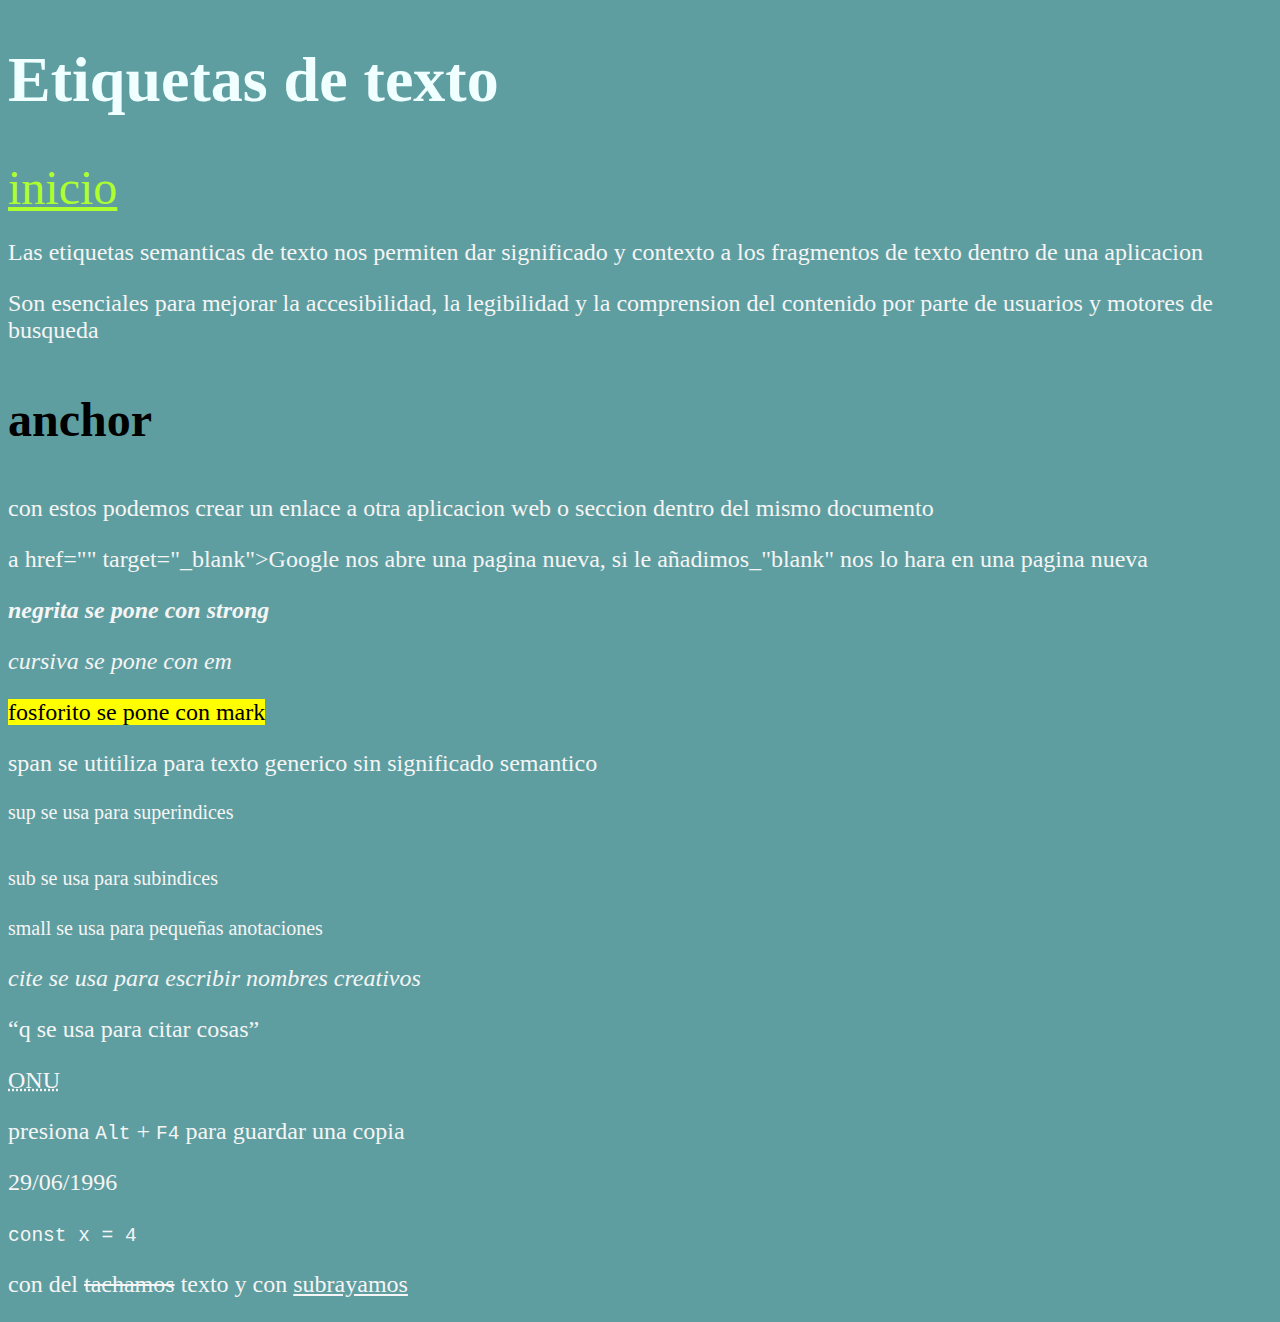
<file: code/html_Etiquetas_de_texto.html>
<!DOCTYPE html>
<html lang="en">
<head>
    <meta charset="UTF-8">
    <link rel="shortcut icon" href="/images/Sin título.png" type="image/x-icon">
    <link rel="stylesheet" href="/css/formato.css">
    <script src="/js/main.js"></script>
    <meta name="viewport" content="width=device-width, initial-scale=1.0">
    <meta name="author" content="Ander Resano">
    <meta name="theme-color" content="#fabada">
    <meta name="description" content="Web de practicas en HTML">
    <title>Etiquetas de texto</title>
</head>
<header>
    <h1>Etiquetas de texto</h1>
    <a href="/code/index.html" class="enlace" accesskey="c">inicio</a>
</header>
<main>
    <div>
        <p>Las etiquetas semanticas de texto nos permiten dar significado y contexto a los fragmentos de texto dentro de una aplicacion</p>
        <p>Son esenciales para mejorar la accesibilidad, la legibilidad y la comprension del contenido por parte de usuarios y motores de busqueda</p>
    </div>
    <section>
        <h3>anchor</h3>
        <p>con estos podemos crear un enlace a otra aplicacion web o seccion dentro del mismo documento</p>
        <p>a href="<https://www.google.com>" target="_blank">Google nos abre una pagina nueva, si le añadimos_"blank" nos lo hara en una pagina nueva</p>
    </section>
    <section>
        <p><strong>negrita se pone con strong</strong></p>
        <p><em>cursiva se pone con em</em></p>
        <p><mark>fosforito se pone con mark</mark></p>
        <p><span>span se utitiliza para texto generico sin significado semantico</span></p>
        <p><sup>sup se usa para superindices</sup></p>
        <p><sub>sub se usa para subindices</sub></p>
        <p><small>small se usa para pequeñas anotaciones</small></p>
        <p><cite>cite se usa para escribir nombres creativos</cite></p>
        <p><q>q se usa para citar cosas</q></p>
        <p><abbr title="Organizacion de las Naciones Unidas">ONU</abbr></p>
        <p>presiona <kbd>Alt</kbd> + <kbd>F4</kbd> para guardar una copia</p>
        <p><time>29/06/1996</time></p>
        <p><code>const x = 4</code></p>
        <p>con del <del>tachamos</del> texto y con <ins>subrayamos</ins></p>

    </section>
</main>
</html>
</file>
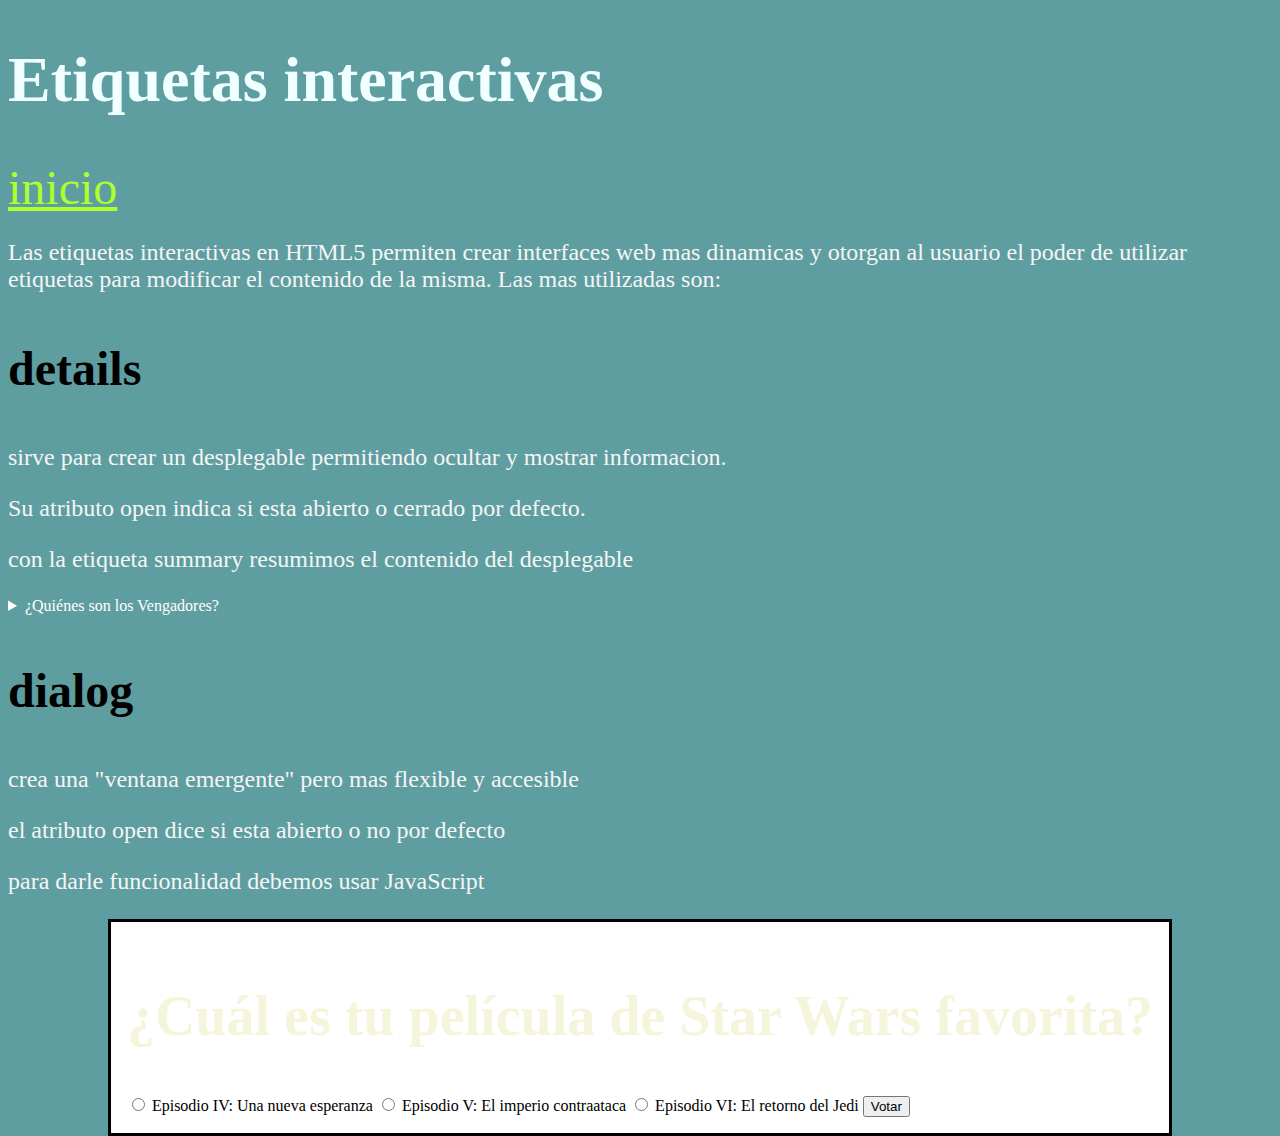
<file: code/html_etiquetas_interactivas.html>
<!DOCTYPE html>
<html lang="es-ES">
<head>
    <meta charset="UTF-8">
    <link rel="shortcut icon" href="/images/Sin título.png" type="image/x-icon">
    <link rel="stylesheet" href="/css/formato.css">
    <script src="/js/main.js"></script>
    <meta name="viewport" content="width=device-width, initial-scale=1.0">
    <meta name="author" content="Ander Resano">
    <meta name="theme-color" content="#fabada">
    <meta name="description" content="Web de practicas en HTML">
    <title>Etiquetas interactivas</title>
</head>
<header>
    <h1>Etiquetas interactivas</h1>
    <a href="/code/index.html" class="enlace" accesskey="c">inicio</a>
</header>
<main>
    <div>
        <p>Las etiquetas interactivas en HTML5 permiten crear interfaces web mas dinamicas y otorgan al usuario el poder de utilizar etiquetas para modificar el contenido de la misma. Las mas utilizadas son:</p>
    </div>
    <section>
        <h3>details</h3>
        <p>sirve para crear un desplegable permitiendo ocultar y mostrar informacion.</p>
        <p>Su atributo open indica si esta abierto o cerrado por defecto.</p>
        <p>con la etiqueta summary resumimos el contenido del desplegable</p>
        <details>
            <summary>¿Quiénes son los Vengadores?</summary>
            <ul>
                <li>Iron Man (Tony Stark)</li>
                <li>Capitán América (Steve Rogers)</li>
                <li>Thor</li>
                <li>Hulk (Bruce Banner)</li>
                <li>Viuda Negra (Natasha Romanoff)</li>
                <li>Ojo de Halcón (Clint Barton)</li>
            </ul>
        </details>
    </section>
    <section>
        <h3>dialog</h3>
        <p>crea una "ventana emergente" pero mas flexible y accesible</p>
        <p>el atributo open dice si esta abierto o no por defecto</p>
        <p>para darle funcionalidad debemos usar JavaScript</p>
        <dialog open>
            <h2>¿Cuál es tu película de Star Wars favorita?</h2>
            <form action="encuesta-starwars.php" method="post">
                <input type="radio" name="pelicula" value="episodio-iv"> Episodio IV: Una nueva esperanza
                <input type="radio" name="pelicula" value="episodio-v"> Episodio V: El imperio contraataca
                <input type="radio" name="pelicula" value="episodio-vi"> Episodio VI: El retorno del Jedi
                <input type="submit" value="Votar">
            </form>
        </dialog>
    </section>
    <section>
        
    </section>
</main>
</html>
</file>
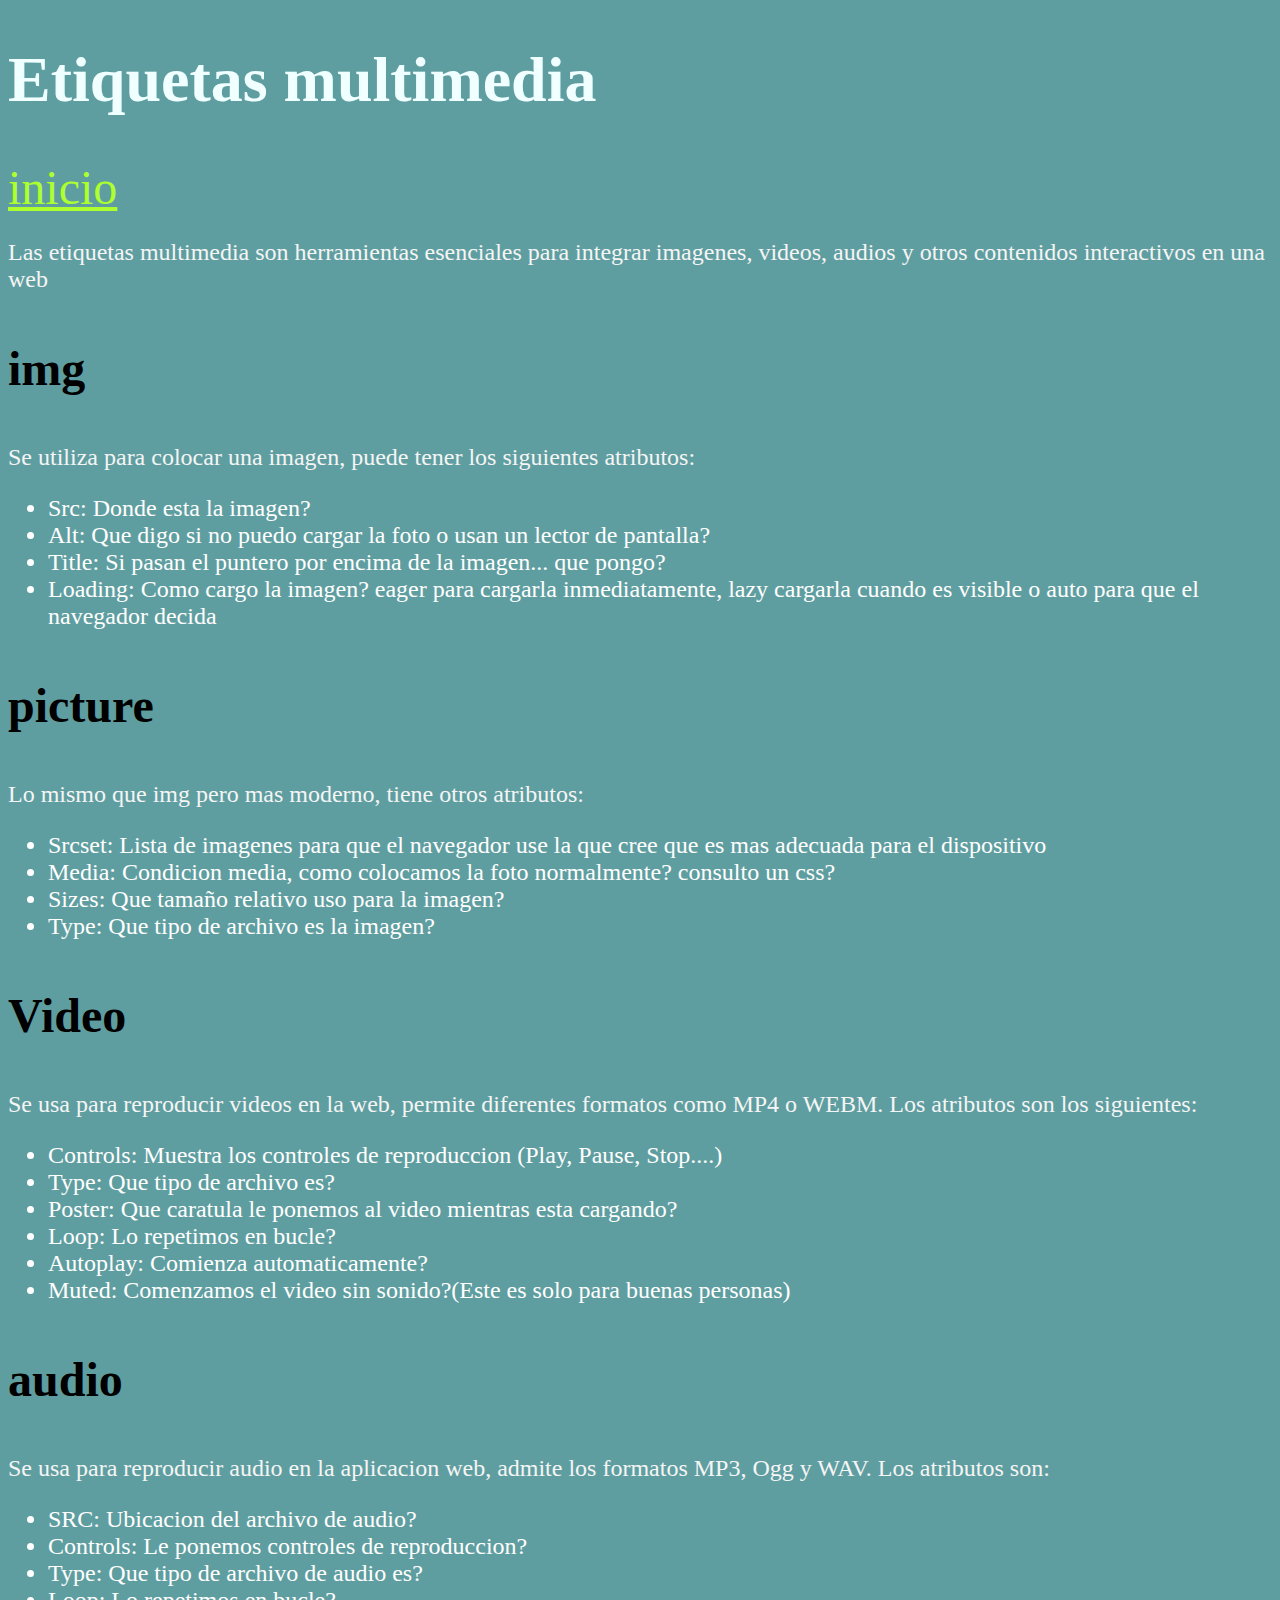
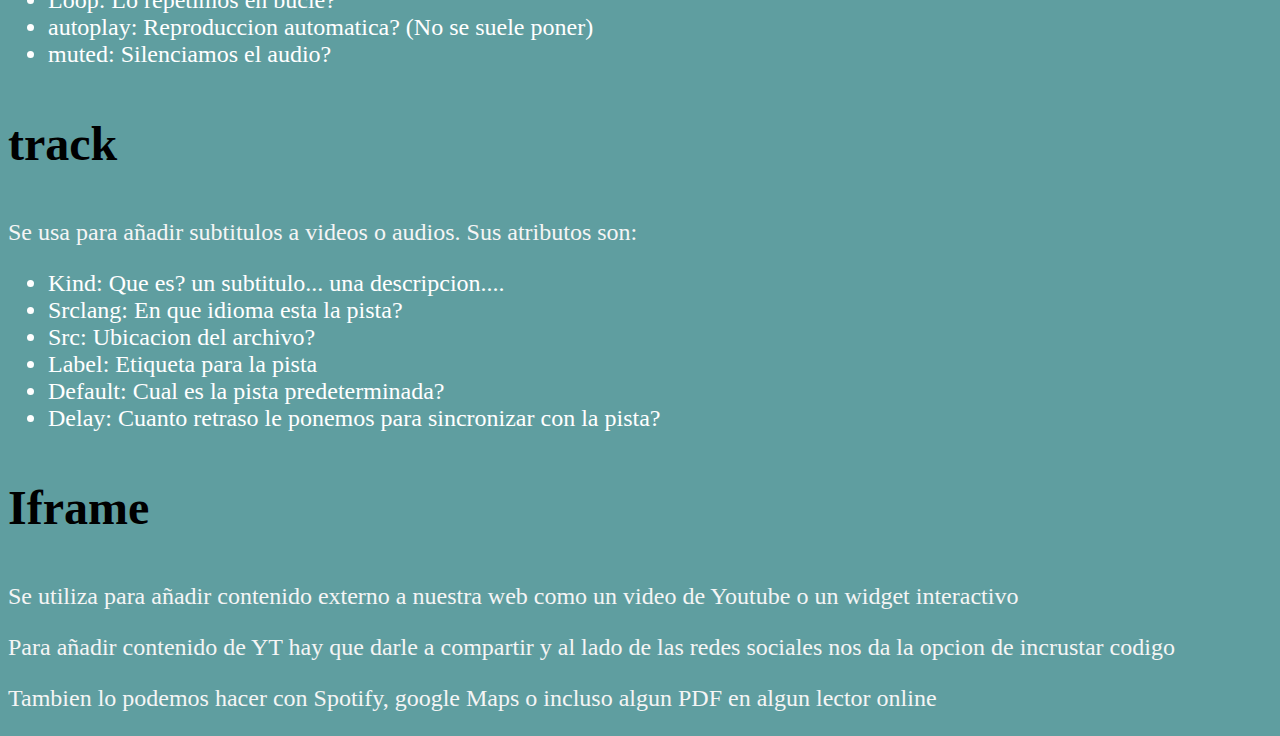
<file: code/html_etiquetas_multimedia.html>
<!DOCTYPE html>
<html lang="es-ES">
<head>
    <meta charset="UTF-8">
    <link rel="shortcut icon" href="/images/Sin título.png" type="image/x-icon">
    <link rel="stylesheet" href="/css/formato.css">
    <script src="/js/main.js"></script>
    <meta name="viewport" content="width=device-width, initial-scale=1.0">
    <meta name="author" content="Ander Resano">
    <meta name="theme-color" content="#fabada">
    <meta name="description" content="Web de practicas en HTML">
    <title>Etiquetas multimedia</title>
</head>
<header>
    <h1>Etiquetas multimedia</h1>
    <a href="/code/index.html" class="enlace" accesskey="c">inicio</a>
</header>
<main>
    <div>
        <p>Las etiquetas multimedia son herramientas esenciales para integrar imagenes, videos, audios y otros contenidos interactivos en una web</p>
    </div>
    <section>
        <h3>img</h3>
        <p>Se utiliza para colocar una imagen, puede tener los siguientes atributos: </p>
        <ul>
            <li>Src: Donde esta la imagen?</li>
            <li>Alt: Que digo si no puedo cargar la foto o usan un lector de pantalla?</li>
            <li>Title: Si pasan el puntero por encima de la imagen... que pongo?</li>
            <li>Loading: Como cargo la imagen? eager para cargarla inmediatamente, lazy cargarla cuando es visible o auto para que el navegador decida</li>
        </ul>
    </section>
    <section>
        <h3>picture</h3>
        <p>Lo mismo que img pero mas moderno, tiene otros atributos: </p>
        <ul>
            <li>Srcset: Lista de imagenes para que el navegador use la que cree que es mas adecuada para el dispositivo</li>
            <li>Media: Condicion media, como colocamos la foto normalmente? consulto un css?</li>
            <li>Sizes: Que tamaño relativo uso para la imagen? </li>
            <li>Type: Que tipo de archivo es la imagen? </li>
        </ul>
    </section>
    <section>
        <h3>Video</h3>
        <p>Se usa para reproducir videos en la web, permite diferentes formatos como MP4 o WEBM. Los atributos son los siguientes:</p>
        <ul>
            <li>Controls: Muestra los controles de reproduccion (Play, Pause, Stop....)</li>
            <li>Type: Que tipo de archivo es?</li>
            <li>Poster: Que caratula le ponemos al video mientras esta cargando?</li>
            <li>Loop: Lo repetimos en bucle?</li>
            <li>Autoplay: Comienza automaticamente?</li>
            <li>Muted: Comenzamos el video sin sonido?(Este es solo para buenas personas)</li>
        </ul>
    </section>
    <section>
        <h3>audio</h3>
        <p>Se usa para reproducir audio en la aplicacion web, admite los formatos MP3, Ogg y WAV. Los atributos son:</p>
        <ul>
            <li>SRC: Ubicacion del archivo de audio?</li>
            <li>Controls: Le ponemos controles de reproduccion?</li>
            <li>Type: Que tipo de archivo de audio es?</li>
            <li>Loop: Lo repetimos en bucle?</li>
            <li>autoplay: Reproduccion automatica? (No se suele poner)</li>
            <li>muted: Silenciamos el audio?</li>
        </ul>
    </section>
    <section>
        <h3>track</h3>
        <p>Se usa para añadir subtitulos a videos o audios. Sus atributos son:</p>
        <ul>
            <li>Kind: Que es? un subtitulo... una descripcion....</li>
            <li>Srclang: En que idioma esta la pista?</li>
            <li>Src: Ubicacion del archivo?</li>
            <li>Label: Etiqueta para la pista</li>
            <li>Default: Cual es la pista predeterminada?</li>
            <li>Delay: Cuanto retraso le ponemos para sincronizar con la pista?</li>
        </ul>
    </section>
    <section>
        <h3>Iframe</h3>
        <p>Se utiliza para añadir contenido externo a nuestra web como un video de Youtube o un widget interactivo</p>
        <p>Para añadir contenido de YT hay que darle a compartir y al lado de las redes sociales nos da la opcion de incrustar codigo</p>
        <p>Tambien lo podemos hacer con Spotify, google Maps o incluso algun PDF en algun lector online</p>
    </section>
</main>
</html>
</file>
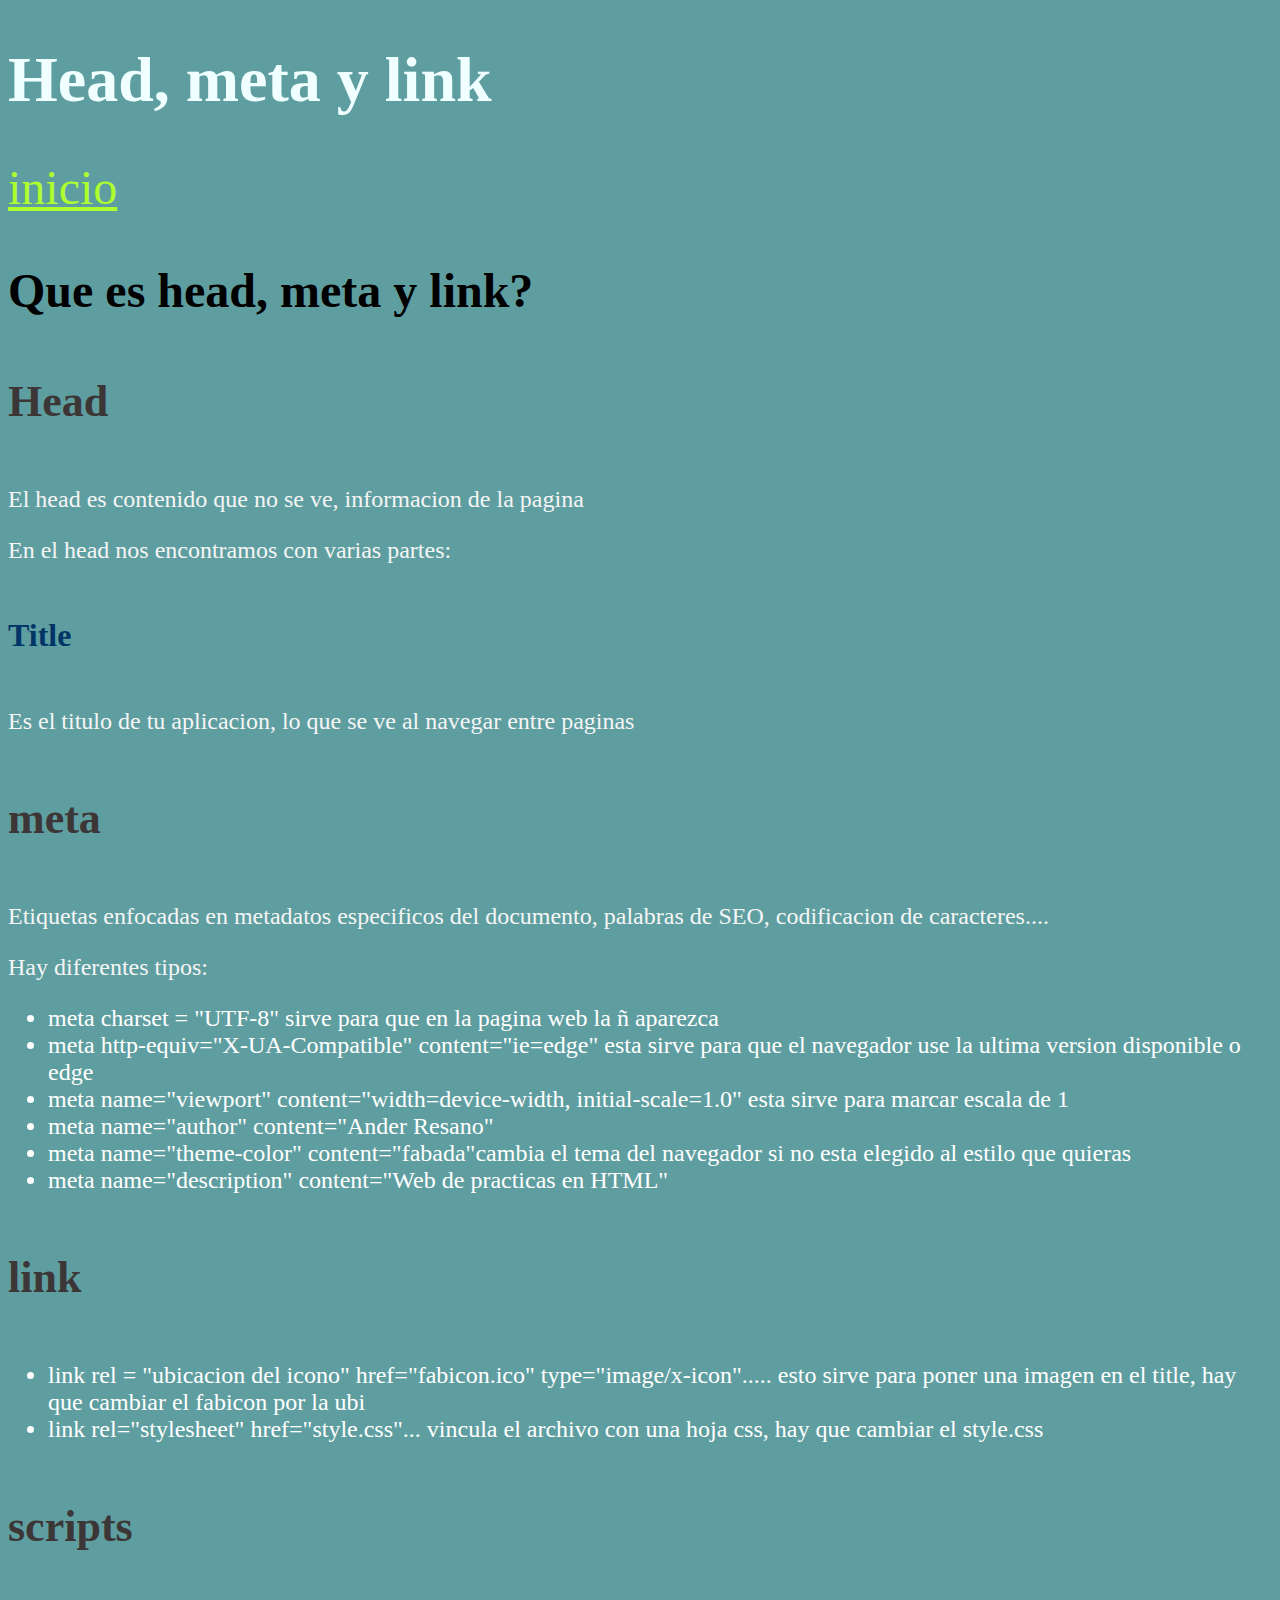
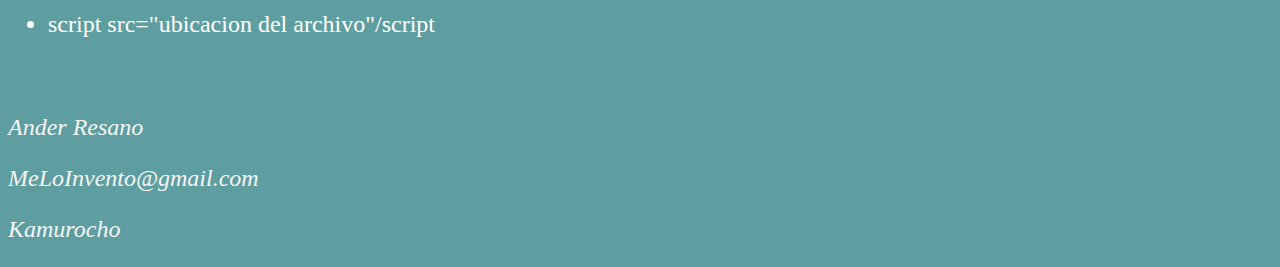
<file: code/html_head_meta_link.html>
<!DOCTYPE html>
<html lang="en">
<head>
    <meta charset="UTF-8">
    <link rel="shortcut icon" href="/images/Sin título.png" type="image/x-icon">
    <link rel="stylesheet" href="/css/formato.css">
    <script src="/js/main.js"></script>
    <meta name="viewport" content="width=device-width, initial-scale=1.0">
    <meta name="author" content="Ander Resano">
    <meta name="theme-color" content="#fabada">
    <meta name="description" content="Web de practicas en HTML">
    <title>Cabecero</title>
</head>
<body>
    <header>
        <h1>Head, meta y link</h1>
        <a href="/code/index.html" class="enlace" accesskey="c">inicio</a>
    </header>
    <main>
        <div>
            <h3>Que es head, meta y link?</h3>
        </div>
        <section>
            <article>
                <h4>Head</h4>
                <p>El head es contenido que no se ve, informacion de la pagina</p>
                <p>En el head nos encontramos con varias partes:</p>
            </article>
            <article>
                <h5>Title</h5>
                <p>Es el titulo de tu aplicacion, lo que se ve al navegar entre paginas</p>
            </article>
        </section>
        <section>
            <h4>meta</h4>
            <p>Etiquetas enfocadas en metadatos especificos del documento, palabras de SEO, codificacion de caracteres....</p>
            <p>Hay diferentes tipos:</p>
            <ul>
                <li>meta charset = "UTF-8" sirve para que en la pagina web la ñ aparezca</li>
                <li>meta http-equiv="X-UA-Compatible" content="ie=edge" esta sirve para que el navegador use la ultima version disponible o edge</li>
                <li>meta name="viewport" content="width=device-width, initial-scale=1.0" esta sirve para marcar escala de 1</li>
                <li>meta name="author" content="Ander Resano"</li>
                <li>meta name="theme-color" content="fabada"cambia el tema del navegador si no esta elegido al estilo que quieras</li>
                <li>meta name="description" content="Web de practicas en HTML" </li>
            </ul>
        </section>
        <section>
            <h4>link</h4>
            <p></p>
            <p></p>
            <ul>
                <li>link rel = "ubicacion del icono" href="fabicon.ico" type="image/x-icon"..... esto sirve para poner una imagen en el title, hay que cambiar el fabicon por la ubi</li>
                <li>link rel="stylesheet" href="style.css"... vincula el archivo con una hoja css, hay que cambiar el style.css </li>
            </ul>
        </section>
        <section>
            <h4>scripts</h4>
            <ul>
                <li> script src="ubicacion del archivo"/script </li>
            </ul>
        </section>
    </main>    
    <br>
    <br>
    <footer>
        <address>
            <p>Ander Resano</p>
            <p>MeLoInvento@gmail.com</p>
            <p>Kamurocho</p>
        </address>
    </footer>
</body>
</html>
</file>
<file: css/formato.css>
body{
    color: white;
    background-color: cadetblue;
}
h1{
    font-size: 4em;
    color: azure;
}
h2{
    font-size: 3.5em;
    color: beige;
}
h3{
    font-size: 3em;
    color: black;
}
h4{
    font-size: 2.75em;
    color: rgb(61, 54, 54);
}
h5{
    font-size: 2em;
    color: hsl(209, 100%, 20%);
}
strong{
    font-style: italic;
}
p{
    font-size: 1.5em;
    color: whitesmoke;
}
.fondo{
    size: 100%;
}
li{
    font-size: 1.5em;
    color: white;
}
.enlace{
    font-size: 3em;
    color: greenyellow;
}
</file>
